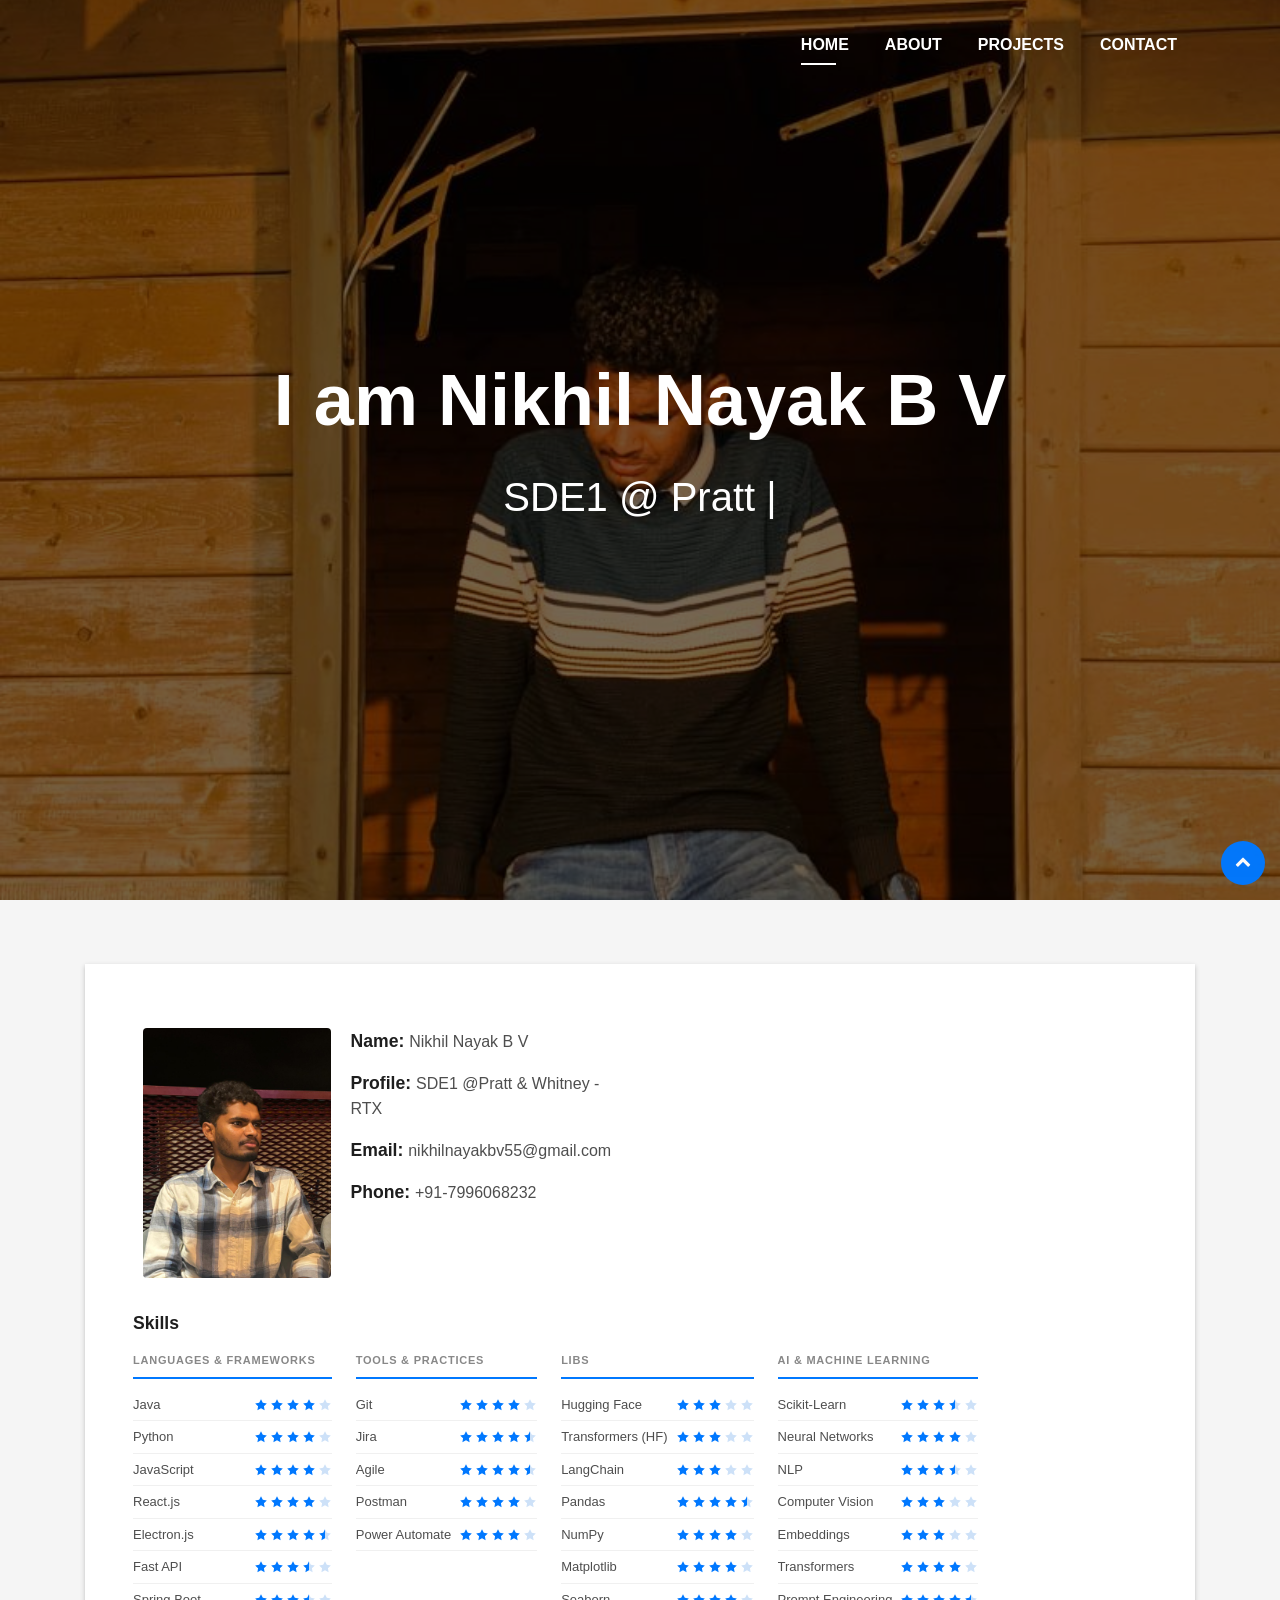
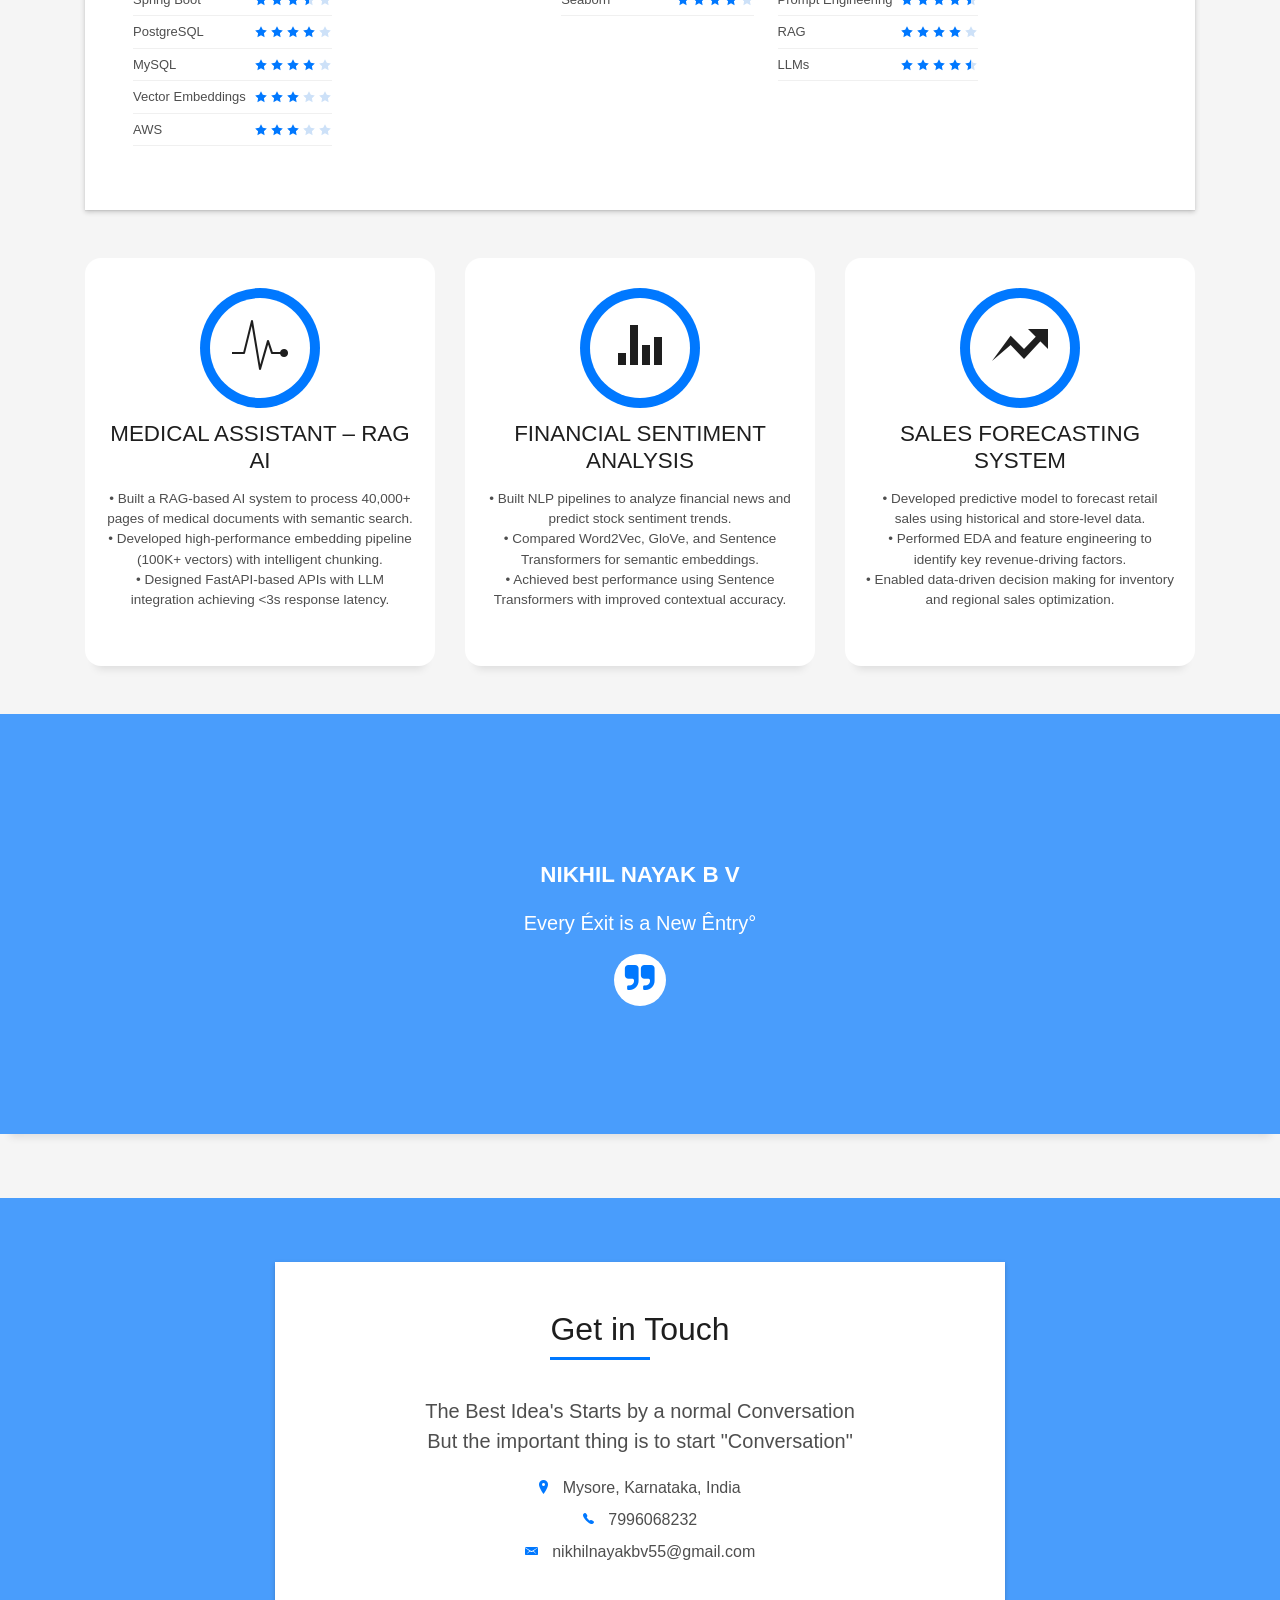
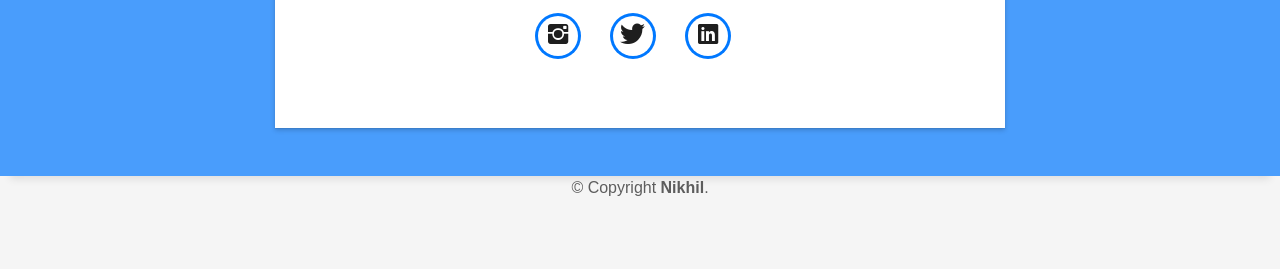
<file: index.html>
<!DOCTYPE html>
<html lang="en">
<head>
  <meta charset="utf-8">
  <title>NikhilSelfIntro</title>
  <meta content="width=device-width, initial-scale=1.0" name="viewport">
  <meta content="" name="keywords">
  <meta content="" name="description">

<link rel="icon" href="data:image/svg+xml,<svg xmlns='http://www.w3.org/2000/svg' viewBox='0 0 100 100'><rect width='100' height='100' fill='%230078ff'/><text x='50' y='65' font-size='60' text-anchor='middle' fill='white'>N</text></svg>">

  <!-- Bootstrap CSS File -->
  <link href="./static/lib/bootstrap/css/bootstrap.min.css" rel="stylesheet">

  <!-- Libraries CSS Files -->
  <link href="./static/lib/font-awesome/css/font-awesome.min.css" rel="stylesheet">
  <link href="./static/lib/animate/animate.min.css" rel="stylesheet">
  <link href="./static/lib/ionicons/css/ionicons.min.css" rel="stylesheet">
  <link href="./static/lib/owlcarousel/assets/owl.carousel.min.css" rel="stylesheet">
  <link href="./static/lib/lightbox/css/lightbox.min.css" rel="stylesheet">

  <!-- Main Stylesheet File -->
  <link href="./static/css/style.css" rel="stylesheet">

  <!-- =======================================================
    Theme Name: DevFolio
    Theme URL: https://bootstrapmade.com/devfolio-bootstrap-portfolio-html-template/
    Author: BootstrapMade.com
    License: https://bootstrapmade.com/license/
  ======================================================= -->
</head>

<body id="page-top">

  <!--/ Nav Star /-->
  <nav class="navbar navbar-b navbar-trans navbar-expand-md fixed-top" id="mainNav">
    <div class="container">
      <a class="navbar-brand js-scroll" href="#page-top"></a>
      <button class="navbar-toggler collapsed" type="button" data-toggle="collapse" data-target="#navbarDefault"
        aria-controls="navbarDefault" aria-expanded="false" aria-label="Toggle navigation">
        <span></span>
        <span></span>
        <span></span>
      </button>
      <div class="navbar-collapse collapse justify-content-end" id="navbarDefault">
        <ul class="navbar-nav">
          <li class="nav-item">
            <a class="nav-link js-scroll active" href="#home">Home</a>
          </li>
          <li class="nav-item">
            <a class="nav-link js-scroll" href="#about">About</a>
          </li>
          <li class="nav-item">
            <a class="nav-link js-scroll" href="#project">Projects</a>
          </li>

          <li class="nav-item">
            <a class="nav-link js-scroll" href="#contact">Contact</a>
          </li>
        </ul>
      </div>
    </div>
  </nav>
  <!--/ Nav End /-->

  <!--/ Intro Skew Star /-->
  <div id="home" class="intro route bg-image" style="background-image: url(./static/img/intro-bg.jpg)">
    <div class="overlay-itro"></div>
    <div class="intro-content display-table">
      <div class="table-cell">
        <div class="container">
          <!--<p class="display-6 color-d">Hello, world!</p>-->
          <h1 class="intro-title mb-4">I am Nikhil Nayak B V</h1>
          <p class="intro-subtitle"><span class="text-slider-items"> SDE1 @ Pratt and Whitney-RTX,Student @ University Of Texas,AI-Driven Full Stack Engineer,AI/ML Engineer,LLMs and RAG Specialist</span><strong class="text-slider"></strong></p>
          <!-- <p class="pt-3"><a class="btn btn-primary btn js-scroll px-4" href="#about" role="button">Learn More</a></p> -->
        </div>
      </div>
    </div>
  </div>


  <section id="about" class="about-mf sect-pt4 route">
    <div class="container">
      <div class="row">
        <div class="col-sm-12">
          <div class="box-shadow-full">
            <div class="row">
              <div class="col-md-6">
                <div class="row">
                  <div class="col-sm-6 col-md-5">
                    <div class="about-img">
                      <img src="./static/img/testimonial-2.jpg" class="img-fluid rounded b-shadow-a" alt="">
                    </div>
                  </div>
                  <div class="col-sm-6 col-md-7">
                    <div class="about-info">
                      <p><span class="title-s">Name: </span> <span>Nikhil Nayak B V</span></p>
                      <p><span class="title-s">Profile: </span> <span>SDE1 @Pratt & Whitney - RTX</span></p>
                      <p><span class="title-s">Email: </span> <span>nikhilnayakbv55@gmail.com</span></p>
                      <p><span class="title-s">Phone: </span> <span>+91-7996068232</span></p>
                    </div>
                  </div>
                </div>
                <div class="skill-mf">
  <p class="title-s">Skills</p>

  

  <!-- SVG Definitions for reusable star shapes -->
  <svg width="0" height="0" style="position:absolute">
    <defs>
      <linearGradient id="half-grad" x1="0%" y1="0%" x2="100%" y2="0%">
        <stop offset="50%" style="stop-color:#0078ff;stop-opacity:1" />
        <stop offset="50%" style="stop-color:#cde1f8;stop-opacity:1" />
      </linearGradient>
      <polygon id="star-shape" points="12,2 15.09,8.26 22,9.27 17,14.14 18.18,21.02 12,17.77 5.82,21.02 7,14.14 2,9.27 8.91,8.26" />
    </defs>
  </svg>

  <div class="skills-grid">

    <!-- Column 1: Languages & Frameworks -->
    <div class="skill-col">
      <div class="col-title">Languages &amp; Frameworks</div>

      <!-- Java 4 -->
      <div class="skill-row"><span class="skill-name">Java</span><div class="stars">
        <svg viewBox="0 0 24 24"><use href="#star-shape" fill="#0078ff"/></svg>
        <svg viewBox="0 0 24 24"><use href="#star-shape" fill="#0078ff"/></svg>
        <svg viewBox="0 0 24 24"><use href="#star-shape" fill="#0078ff"/></svg>
        <svg viewBox="0 0 24 24"><use href="#star-shape" fill="#0078ff"/></svg>
        <svg viewBox="0 0 24 24"><use href="#star-shape" fill="#cde1f8"/></svg>
      </div></div>

      <!-- Python 4 -->
      <div class="skill-row"><span class="skill-name">Python</span><div class="stars">
        <svg viewBox="0 0 24 24"><use href="#star-shape" fill="#0078ff"/></svg>
        <svg viewBox="0 0 24 24"><use href="#star-shape" fill="#0078ff"/></svg>
        <svg viewBox="0 0 24 24"><use href="#star-shape" fill="#0078ff"/></svg>
        <svg viewBox="0 0 24 24"><use href="#star-shape" fill="#0078ff"/></svg>
        <svg viewBox="0 0 24 24"><use href="#star-shape" fill="#cde1f8"/></svg>
      </div></div>

      <!-- JavaScript 4 -->
      <div class="skill-row"><span class="skill-name">JavaScript</span><div class="stars">
        <svg viewBox="0 0 24 24"><use href="#star-shape" fill="#0078ff"/></svg>
        <svg viewBox="0 0 24 24"><use href="#star-shape" fill="#0078ff"/></svg>
        <svg viewBox="0 0 24 24"><use href="#star-shape" fill="#0078ff"/></svg>
        <svg viewBox="0 0 24 24"><use href="#star-shape" fill="#0078ff"/></svg>
        <svg viewBox="0 0 24 24"><use href="#star-shape" fill="#cde1f8"/></svg>
      </div></div>

      <!-- React.js 4 -->
      <div class="skill-row"><span class="skill-name">React.js</span><div class="stars">
        <svg viewBox="0 0 24 24"><use href="#star-shape" fill="#0078ff"/></svg>
        <svg viewBox="0 0 24 24"><use href="#star-shape" fill="#0078ff"/></svg>
        <svg viewBox="0 0 24 24"><use href="#star-shape" fill="#0078ff"/></svg>
        <svg viewBox="0 0 24 24"><use href="#star-shape" fill="#0078ff"/></svg>
        <svg viewBox="0 0 24 24"><use href="#star-shape" fill="#cde1f8"/></svg>
      </div></div>

      <!-- Electron.js 4.5 -->
      <div class="skill-row"><span class="skill-name">Electron.js</span><div class="stars">
        <svg viewBox="0 0 24 24"><use href="#star-shape" fill="#0078ff"/></svg>
        <svg viewBox="0 0 24 24"><use href="#star-shape" fill="#0078ff"/></svg>
        <svg viewBox="0 0 24 24"><use href="#star-shape" fill="#0078ff"/></svg>
        <svg viewBox="0 0 24 24"><use href="#star-shape" fill="#0078ff"/></svg>
        <svg viewBox="0 0 24 24"><use href="#star-shape" fill="url(#half-grad)"/></svg>
      </div></div>

      <!-- Fast API 3.5 -->
      <div class="skill-row"><span class="skill-name">Fast API</span><div class="stars">
        <svg viewBox="0 0 24 24"><use href="#star-shape" fill="#0078ff"/></svg>
        <svg viewBox="0 0 24 24"><use href="#star-shape" fill="#0078ff"/></svg>
        <svg viewBox="0 0 24 24"><use href="#star-shape" fill="#0078ff"/></svg>
        <svg viewBox="0 0 24 24"><use href="#star-shape" fill="url(#half-grad)"/></svg>
        <svg viewBox="0 0 24 24"><use href="#star-shape" fill="#cde1f8"/></svg>
      </div></div>

      <!-- Spring Boot 3.5 -->
      <div class="skill-row"><span class="skill-name">Spring Boot</span><div class="stars">
        <svg viewBox="0 0 24 24"><use href="#star-shape" fill="#0078ff"/></svg>
        <svg viewBox="0 0 24 24"><use href="#star-shape" fill="#0078ff"/></svg>
        <svg viewBox="0 0 24 24"><use href="#star-shape" fill="#0078ff"/></svg>
        <svg viewBox="0 0 24 24"><use href="#star-shape" fill="url(#half-grad)"/></svg>
        <svg viewBox="0 0 24 24"><use href="#star-shape" fill="#cde1f8"/></svg>
      </div></div>

      <!-- PostgreSQL 4 -->
      <div class="skill-row"><span class="skill-name">PostgreSQL</span><div class="stars">
        <svg viewBox="0 0 24 24"><use href="#star-shape" fill="#0078ff"/></svg>
        <svg viewBox="0 0 24 24"><use href="#star-shape" fill="#0078ff"/></svg>
        <svg viewBox="0 0 24 24"><use href="#star-shape" fill="#0078ff"/></svg>
        <svg viewBox="0 0 24 24"><use href="#star-shape" fill="#0078ff"/></svg>
        <svg viewBox="0 0 24 24"><use href="#star-shape" fill="#cde1f8"/></svg>
      </div></div>

      <!-- MySQL 4 -->
      <div class="skill-row"><span class="skill-name">MySQL</span><div class="stars">
        <svg viewBox="0 0 24 24"><use href="#star-shape" fill="#0078ff"/></svg>
        <svg viewBox="0 0 24 24"><use href="#star-shape" fill="#0078ff"/></svg>
        <svg viewBox="0 0 24 24"><use href="#star-shape" fill="#0078ff"/></svg>
        <svg viewBox="0 0 24 24"><use href="#star-shape" fill="#0078ff"/></svg>
        <svg viewBox="0 0 24 24"><use href="#star-shape" fill="#cde1f8"/></svg>
      </div></div>

      <!-- Vector Embeddings 3 -->
      <div class="skill-row"><span class="skill-name">Vector Embeddings</span><div class="stars">
        <svg viewBox="0 0 24 24"><use href="#star-shape" fill="#0078ff"/></svg>
        <svg viewBox="0 0 24 24"><use href="#star-shape" fill="#0078ff"/></svg>
        <svg viewBox="0 0 24 24"><use href="#star-shape" fill="#0078ff"/></svg>
        <svg viewBox="0 0 24 24"><use href="#star-shape" fill="#cde1f8"/></svg>
        <svg viewBox="0 0 24 24"><use href="#star-shape" fill="#cde1f8"/></svg>
      </div></div>

      <!-- AWS 3 -->
      <div class="skill-row"><span class="skill-name">AWS</span><div class="stars">
        <svg viewBox="0 0 24 24"><use href="#star-shape" fill="#0078ff"/></svg>
        <svg viewBox="0 0 24 24"><use href="#star-shape" fill="#0078ff"/></svg>
        <svg viewBox="0 0 24 24"><use href="#star-shape" fill="#0078ff"/></svg>
        <svg viewBox="0 0 24 24"><use href="#star-shape" fill="#cde1f8"/></svg>
        <svg viewBox="0 0 24 24"><use href="#star-shape" fill="#cde1f8"/></svg>
      </div></div>
    </div>

    <!-- Column 2: Tools & Practices -->
    <div class="skill-col">
      <div class="col-title">Tools &amp; Practices</div>

      <!-- Git 4 -->
      <div class="skill-row"><span class="skill-name">Git</span><div class="stars">
        <svg viewBox="0 0 24 24"><use href="#star-shape" fill="#0078ff"/></svg>
        <svg viewBox="0 0 24 24"><use href="#star-shape" fill="#0078ff"/></svg>
        <svg viewBox="0 0 24 24"><use href="#star-shape" fill="#0078ff"/></svg>
        <svg viewBox="0 0 24 24"><use href="#star-shape" fill="#0078ff"/></svg>
        <svg viewBox="0 0 24 24"><use href="#star-shape" fill="#cde1f8"/></svg>
      </div></div>

      <!-- Jira 4.5 -->
      <div class="skill-row"><span class="skill-name">Jira</span><div class="stars">
        <svg viewBox="0 0 24 24"><use href="#star-shape" fill="#0078ff"/></svg>
        <svg viewBox="0 0 24 24"><use href="#star-shape" fill="#0078ff"/></svg>
        <svg viewBox="0 0 24 24"><use href="#star-shape" fill="#0078ff"/></svg>
        <svg viewBox="0 0 24 24"><use href="#star-shape" fill="#0078ff"/></svg>
        <svg viewBox="0 0 24 24"><use href="#star-shape" fill="url(#half-grad)"/></svg>
      </div></div>

      <!-- Agile 4.5 -->
      <div class="skill-row"><span class="skill-name">Agile</span><div class="stars">
        <svg viewBox="0 0 24 24"><use href="#star-shape" fill="#0078ff"/></svg>
        <svg viewBox="0 0 24 24"><use href="#star-shape" fill="#0078ff"/></svg>
        <svg viewBox="0 0 24 24"><use href="#star-shape" fill="#0078ff"/></svg>
        <svg viewBox="0 0 24 24"><use href="#star-shape" fill="#0078ff"/></svg>
        <svg viewBox="0 0 24 24"><use href="#star-shape" fill="url(#half-grad)"/></svg>
      </div></div>

      <!-- Postman 4 -->
      <div class="skill-row"><span class="skill-name">Postman</span><div class="stars">
        <svg viewBox="0 0 24 24"><use href="#star-shape" fill="#0078ff"/></svg>
        <svg viewBox="0 0 24 24"><use href="#star-shape" fill="#0078ff"/></svg>
        <svg viewBox="0 0 24 24"><use href="#star-shape" fill="#0078ff"/></svg>
        <svg viewBox="0 0 24 24"><use href="#star-shape" fill="#0078ff"/></svg>
        <svg viewBox="0 0 24 24"><use href="#star-shape" fill="#cde1f8"/></svg>
      </div></div>

      <!-- Power Automate 4 -->
      <div class="skill-row"><span class="skill-name">Power Automate</span><div class="stars">
        <svg viewBox="0 0 24 24"><use href="#star-shape" fill="#0078ff"/></svg>
        <svg viewBox="0 0 24 24"><use href="#star-shape" fill="#0078ff"/></svg>
        <svg viewBox="0 0 24 24"><use href="#star-shape" fill="#0078ff"/></svg>
        <svg viewBox="0 0 24 24"><use href="#star-shape" fill="#0078ff"/></svg>
        <svg viewBox="0 0 24 24"><use href="#star-shape" fill="#cde1f8"/></svg>
      </div></div>
    </div>

    <div class="skill-col">
      <div class="col-title">Libs</div>

      <!-- Hugging Face 3 -->
      <div class="skill-row"><span class="skill-name">Hugging Face</span><div class="stars">
        <svg viewBox="0 0 24 24"><use href="#star-shape" fill="#0078ff"/></svg>
        <svg viewBox="0 0 24 24"><use href="#star-shape" fill="#0078ff"/></svg>
        <svg viewBox="0 0 24 24"><use href="#star-shape" fill="#0078ff"/></svg>
        <svg viewBox="0 0 24 24"><use href="#star-shape" fill="#cde1f8"/></svg>
        <svg viewBox="0 0 24 24"><use href="#star-shape" fill="#cde1f8"/></svg>
      </div></div>

      <!-- Transformers HF 3 -->
      <div class="skill-row"><span class="skill-name">Transformers (HF)</span><div class="stars">
        <svg viewBox="0 0 24 24"><use href="#star-shape" fill="#0078ff"/></svg>
        <svg viewBox="0 0 24 24"><use href="#star-shape" fill="#0078ff"/></svg>
        <svg viewBox="0 0 24 24"><use href="#star-shape" fill="#0078ff"/></svg>
        <svg viewBox="0 0 24 24"><use href="#star-shape" fill="#cde1f8"/></svg>
        <svg viewBox="0 0 24 24"><use href="#star-shape" fill="#cde1f8"/></svg>
      </div></div>

      <!-- LangChain 3 -->
      <div class="skill-row"><span class="skill-name">LangChain</span><div class="stars">
        <svg viewBox="0 0 24 24"><use href="#star-shape" fill="#0078ff"/></svg>
        <svg viewBox="0 0 24 24"><use href="#star-shape" fill="#0078ff"/></svg>
        <svg viewBox="0 0 24 24"><use href="#star-shape" fill="#0078ff"/></svg>
        <svg viewBox="0 0 24 24"><use href="#star-shape" fill="#cde1f8"/></svg>
        <svg viewBox="0 0 24 24"><use href="#star-shape" fill="#cde1f8"/></svg>
      </div></div>

      <!-- Pandas 4.5 -->
      <div class="skill-row"><span class="skill-name">Pandas</span><div class="stars">
        <svg viewBox="0 0 24 24"><use href="#star-shape" fill="#0078ff"/></svg>
        <svg viewBox="0 0 24 24"><use href="#star-shape" fill="#0078ff"/></svg>
        <svg viewBox="0 0 24 24"><use href="#star-shape" fill="#0078ff"/></svg>
        <svg viewBox="0 0 24 24"><use href="#star-shape" fill="#0078ff"/></svg>
        <svg viewBox="0 0 24 24"><use href="#star-shape" fill="url(#half-grad)"/></svg>
      </div></div>

      <!-- NumPy 4 -->
      <div class="skill-row"><span class="skill-name">NumPy</span><div class="stars">
        <svg viewBox="0 0 24 24"><use href="#star-shape" fill="#0078ff"/></svg>
        <svg viewBox="0 0 24 24"><use href="#star-shape" fill="#0078ff"/></svg>
        <svg viewBox="0 0 24 24"><use href="#star-shape" fill="#0078ff"/></svg>
        <svg viewBox="0 0 24 24"><use href="#star-shape" fill="#0078ff"/></svg>
        <svg viewBox="0 0 24 24"><use href="#star-shape" fill="#cde1f8"/></svg>
      </div></div>

      <!-- Matplotlib 4 -->
      <div class="skill-row"><span class="skill-name">Matplotlib</span><div class="stars">
        <svg viewBox="0 0 24 24"><use href="#star-shape" fill="#0078ff"/></svg>
        <svg viewBox="0 0 24 24"><use href="#star-shape" fill="#0078ff"/></svg>
        <svg viewBox="0 0 24 24"><use href="#star-shape" fill="#0078ff"/></svg>
        <svg viewBox="0 0 24 24"><use href="#star-shape" fill="#0078ff"/></svg>
        <svg viewBox="0 0 24 24"><use href="#star-shape" fill="#cde1f8"/></svg>
      </div></div>

      <!-- Seaborn 4 -->
      <div class="skill-row"><span class="skill-name">Seaborn</span><div class="stars">
        <svg viewBox="0 0 24 24"><use href="#star-shape" fill="#0078ff"/></svg>
        <svg viewBox="0 0 24 24"><use href="#star-shape" fill="#0078ff"/></svg>
        <svg viewBox="0 0 24 24"><use href="#star-shape" fill="#0078ff"/></svg>
        <svg viewBox="0 0 24 24"><use href="#star-shape" fill="#0078ff"/></svg>
        <svg viewBox="0 0 24 24"><use href="#star-shape" fill="#cde1f8"/></svg>
      </div></div>
    </div>

    <!-- Column 3: AI & Machine Learning -->
    <div class="skill-col">
      <div class="col-title">AI &amp; Machine Learning</div>

      <!-- Scikit-Learn 3.5 -->
      <div class="skill-row"><span class="skill-name">Scikit-Learn</span><div class="stars">
        <svg viewBox="0 0 24 24"><use href="#star-shape" fill="#0078ff"/></svg>
        <svg viewBox="0 0 24 24"><use href="#star-shape" fill="#0078ff"/></svg>
        <svg viewBox="0 0 24 24"><use href="#star-shape" fill="#0078ff"/></svg>
        <svg viewBox="0 0 24 24"><use href="#star-shape" fill="url(#half-grad)"/></svg>
        <svg viewBox="0 0 24 24"><use href="#star-shape" fill="#cde1f8"/></svg>
      </div></div>

      <!-- Neural Networks 4 -->
      <div class="skill-row"><span class="skill-name">Neural Networks</span><div class="stars">
        <svg viewBox="0 0 24 24"><use href="#star-shape" fill="#0078ff"/></svg>
        <svg viewBox="0 0 24 24"><use href="#star-shape" fill="#0078ff"/></svg>
        <svg viewBox="0 0 24 24"><use href="#star-shape" fill="#0078ff"/></svg>
        <svg viewBox="0 0 24 24"><use href="#star-shape" fill="#0078ff"/></svg>
        <svg viewBox="0 0 24 24"><use href="#star-shape" fill="#cde1f8"/></svg>
      </div></div>

      <!-- NLP 3.5 -->
      <div class="skill-row"><span class="skill-name">NLP</span><div class="stars">
        <svg viewBox="0 0 24 24"><use href="#star-shape" fill="#0078ff"/></svg>
        <svg viewBox="0 0 24 24"><use href="#star-shape" fill="#0078ff"/></svg>
        <svg viewBox="0 0 24 24"><use href="#star-shape" fill="#0078ff"/></svg>
        <svg viewBox="0 0 24 24"><use href="#star-shape" fill="url(#half-grad)"/></svg>
        <svg viewBox="0 0 24 24"><use href="#star-shape" fill="#cde1f8"/></svg>
      </div></div>

      <!-- Computer Vision 3 -->
      <div class="skill-row"><span class="skill-name">Computer Vision</span><div class="stars">
        <svg viewBox="0 0 24 24"><use href="#star-shape" fill="#0078ff"/></svg>
        <svg viewBox="0 0 24 24"><use href="#star-shape" fill="#0078ff"/></svg>
        <svg viewBox="0 0 24 24"><use href="#star-shape" fill="#0078ff"/></svg>
        <svg viewBox="0 0 24 24"><use href="#star-shape" fill="#cde1f8"/></svg>
        <svg viewBox="0 0 24 24"><use href="#star-shape" fill="#cde1f8"/></svg>
      </div></div>

      <!-- Embeddings 3 -->
      <div class="skill-row"><span class="skill-name">Embeddings</span><div class="stars">
        <svg viewBox="0 0 24 24"><use href="#star-shape" fill="#0078ff"/></svg>
        <svg viewBox="0 0 24 24"><use href="#star-shape" fill="#0078ff"/></svg>
        <svg viewBox="0 0 24 24"><use href="#star-shape" fill="#0078ff"/></svg>
        <svg viewBox="0 0 24 24"><use href="#star-shape" fill="#cde1f8"/></svg>
        <svg viewBox="0 0 24 24"><use href="#star-shape" fill="#cde1f8"/></svg>
      </div></div>

      <!-- Transformers 4 -->
      <div class="skill-row"><span class="skill-name">Transformers</span><div class="stars">
        <svg viewBox="0 0 24 24"><use href="#star-shape" fill="#0078ff"/></svg>
        <svg viewBox="0 0 24 24"><use href="#star-shape" fill="#0078ff"/></svg>
        <svg viewBox="0 0 24 24"><use href="#star-shape" fill="#0078ff"/></svg>
        <svg viewBox="0 0 24 24"><use href="#star-shape" fill="#0078ff"/></svg>
        <svg viewBox="0 0 24 24"><use href="#star-shape" fill="#cde1f8"/></svg>
      </div></div>

      <!-- Prompt Engineering 4.5 -->
      <div class="skill-row"><span class="skill-name">Prompt Engineering</span><div class="stars">
        <svg viewBox="0 0 24 24"><use href="#star-shape" fill="#0078ff"/></svg>
        <svg viewBox="0 0 24 24"><use href="#star-shape" fill="#0078ff"/></svg>
        <svg viewBox="0 0 24 24"><use href="#star-shape" fill="#0078ff"/></svg>
        <svg viewBox="0 0 24 24"><use href="#star-shape" fill="#0078ff"/></svg>
        <svg viewBox="0 0 24 24"><use href="#star-shape" fill="url(#half-grad)"/></svg>
      </div></div>

      <!-- RAG 4 -->
      <div class="skill-row"><span class="skill-name">RAG</span><div class="stars">
        <svg viewBox="0 0 24 24"><use href="#star-shape" fill="#0078ff"/></svg>
        <svg viewBox="0 0 24 24"><use href="#star-shape" fill="#0078ff"/></svg>
        <svg viewBox="0 0 24 24"><use href="#star-shape" fill="#0078ff"/></svg>
        <svg viewBox="0 0 24 24"><use href="#star-shape" fill="#0078ff"/></svg>
        <svg viewBox="0 0 24 24"><use href="#star-shape" fill="#cde1f8"/></svg>
      </div></div>

      <!-- LLMs 4.3 -->
      <div class="skill-row"><span class="skill-name">LLMs</span><div class="stars">
        <svg viewBox="0 0 24 24"><use href="#star-shape" fill="#0078ff"/></svg>
        <svg viewBox="0 0 24 24"><use href="#star-shape" fill="#0078ff"/></svg>
        <svg viewBox="0 0 24 24"><use href="#star-shape" fill="#0078ff"/></svg>
        <svg viewBox="0 0 24 24"><use href="#star-shape" fill="#0078ff"/></svg>
        <svg viewBox="0 0 24 24"><use href="#star-shape" fill="url(#half-grad)"/></svg>
      </div></div>
    </div>

  </div>
</div>
              </div>

            </div>
          </div>
        </div>
      </div>
    </div>
  </section>

  <!--/ Section Services Star /-->
  <section id="project" class="services-mf route">
    <div class="container">

      <div class="row">
        <div class="col-md-4">
  <div class="service-box">
    <div class="service-ico">
      <span class="ico-circle"><i class="ion-ios-pulse"></i></span>
    </div>
    <div class="service-content">
      <h2 class="s-title">Medical Assistant – RAG AI</h2>
      <p class="s-description text-center">
        • Built a RAG-based AI system to process 40,000+ pages of medical documents with semantic search.<br>
        • Developed high-performance embedding pipeline (100K+ vectors) with intelligent chunking.<br>
        • Designed FastAPI-based APIs with LLM integration achieving &lt;3s response latency.
      </p>
    </div>
  </div>
</div>
        <div class="col-md-4">
  <div class="service-box">
    <div class="service-ico">
      <span class="ico-circle"><i class="ion-stats-bars"></i></span>
    </div>
    <div class="service-content">
      <h2 class="s-title">Financial Sentiment Analysis</h2>
      <p class="s-description text-center">
        • Built NLP pipelines to analyze financial news and predict stock sentiment trends.<br>
        • Compared Word2Vec, GloVe, and Sentence Transformers for semantic embeddings.<br>
        • Achieved best performance using Sentence Transformers with improved contextual accuracy.
      </p>
    </div>
  </div>
</div>
        <div class="col-md-4">
  <div class="service-box">
    <div class="service-ico">
      <span class="ico-circle"><i class="ion-arrow-graph-up-right"></i></span>
    </div>
    <div class="service-content">
      <h2 class="s-title">Sales Forecasting System</h2>
      <p class="s-description text-center">
        • Developed predictive model to forecast retail sales using historical and store-level data.<br>
        • Performed EDA and feature engineering to identify key revenue-driving factors.<br>
        • Enabled data-driven decision making for inventory and regional sales optimization.
      </p>
    </div>
  </div>
</div>

      </div>
    </div>
  </section>
  <!--/ Section Services End /-->


  <!--/ Section Testimonials Star /-->
  <div class="testimonials paralax-mf bg-image" style="background-image: url(./static/img/post-3.jpg)">
    <div class="overlay-mf"></div>
    <div class="container">
      <div class="row">
        <div class="col-md-12">
          <div id="testimonial-mf" class="owl-carousel owl-theme">
            <div class="testimonial-box">
              <div class="author-test">
                <span class="author">Nikhil Nayak B V</span>
              </div>
              <div class="content-test">
                <p class="description lead">
                  Every Éxit is a New Êntry°
                </p>
                <span class="comit"><i class="fa fa-quote-right"></i></span>
              </div>
            </div>

          </div>
        </div>
      </div>
    </div>
  </div>



  <!--/ Section Contact-Footer Star /-->
  <section class="paralax-mf footer-paralax bg-image sect-mt4 route" style="background-image: url(./static/img/overlay-bg.jpg)">
  <div class="overlay-mf"></div>
  <div class="container">
    <div class="row justify-content-center">
      <div class="col-md-8">
        <div id="contact" class="box-shadow-full text-center">

          <div class="title-box-2">
            <h5 class="title-left text-center">
              Get in Touch
            </h5>
          </div>

          <div class="more-info">
            <p class="lead">
               The Best Idea's Starts by a normal Conversation<br>
                But the important thing is to start "Conversation"
            </p>

            <ul class="list-ico" style="list-style: none; padding-left: 0;">
              <li><span class="ion-ios-location"></span> Mysore, Karnataka, India</li>
              <li><span class="ion-ios-telephone"></span> 7996068232</li>
              <li><span class="ion-email"></span> nikhilnayakbv55@gmail.com</li>
            </ul>
          </div>

          <!-- Social Links -->
          <div class="socials mt-4">
  <ul style="display: flex; justify-content: center; gap: 20px; padding-left: 0; list-style: none;">
    
    <!-- Instagram -->
    <li>
      <a href="https://www.instagram.com/nikhilnayak_249/" target="_blank">
        <span class="ico-circle">
          <i class="ion-social-instagram"></i>
        </span>
      </a>
    </li>

    <!-- Twitter (X) -->
    <li>
      <a href="https://x.com/Nikhil_nayak_bv" target="_blank">
        <span class="ico-circle">
          <i class="ion-social-twitter"></i>
        </span>
      </a>
    </li>

    <!-- LinkedIn -->
    <li>
      <a href="https://www.linkedin.com/in/nikhil-nayak-b-v-10b690202/" target="_blank">
        <span class="ico-circle">
          <i class="ion-social-linkedin"></i>
        </span>
      </a>
    </li>

  </ul>
</div>

        </div>
      </div>
    </div>
  </div>
</section>
    <footer>
      <div class="container">
        <div class="row">
          <div class="col-sm-12">
            <div class="copyright-box">
              <p class="copyright" style="color: rgb(93, 93, 93);">&copy; Copyright <strong>Nikhil</strong>.</p>
              
            </div>
          </div>
        </div>
      </div>
    </footer>
  </section>
  <!--/ Section Contact-footer End /-->

  <a href="#" class="back-to-top"><i class="fa fa-chevron-up"></i></a>
  <div id="preloader"></div>

  <!-- JavaScript Libraries -->
  <script src="./static/lib/jquery/jquery.min.js"></script>
  <script src="./static/lib/jquery/jquery-migrate.min.js"></script>
  <script src="./static/lib/popper/popper.min.js"></script>
  <script src="./static/lib/bootstrap/js/bootstrap.min.js"></script>
  <script src="./static/lib/easing/easing.min.js"></script>
  <script src="./static/lib/counterup/jquery.waypoints.min.js"></script>
  <script src="./static/lib/counterup/jquery.counterup.js"></script>
  <script src="./static/lib/owlcarousel/owl.carousel.min.js"></script>
  <script src="./static/lib/lightbox/js/lightbox.min.js"></script>
  <script src="./static/lib/typed/typed.min.js"></script>
  <!-- Contact Form JavaScript File -->
  <script src="./static/contactform/contactform.js"></script>

  <!-- Template Main Javascript File -->
  <script src="./static/js/main.js"></script>

</body>
</html>
</file>
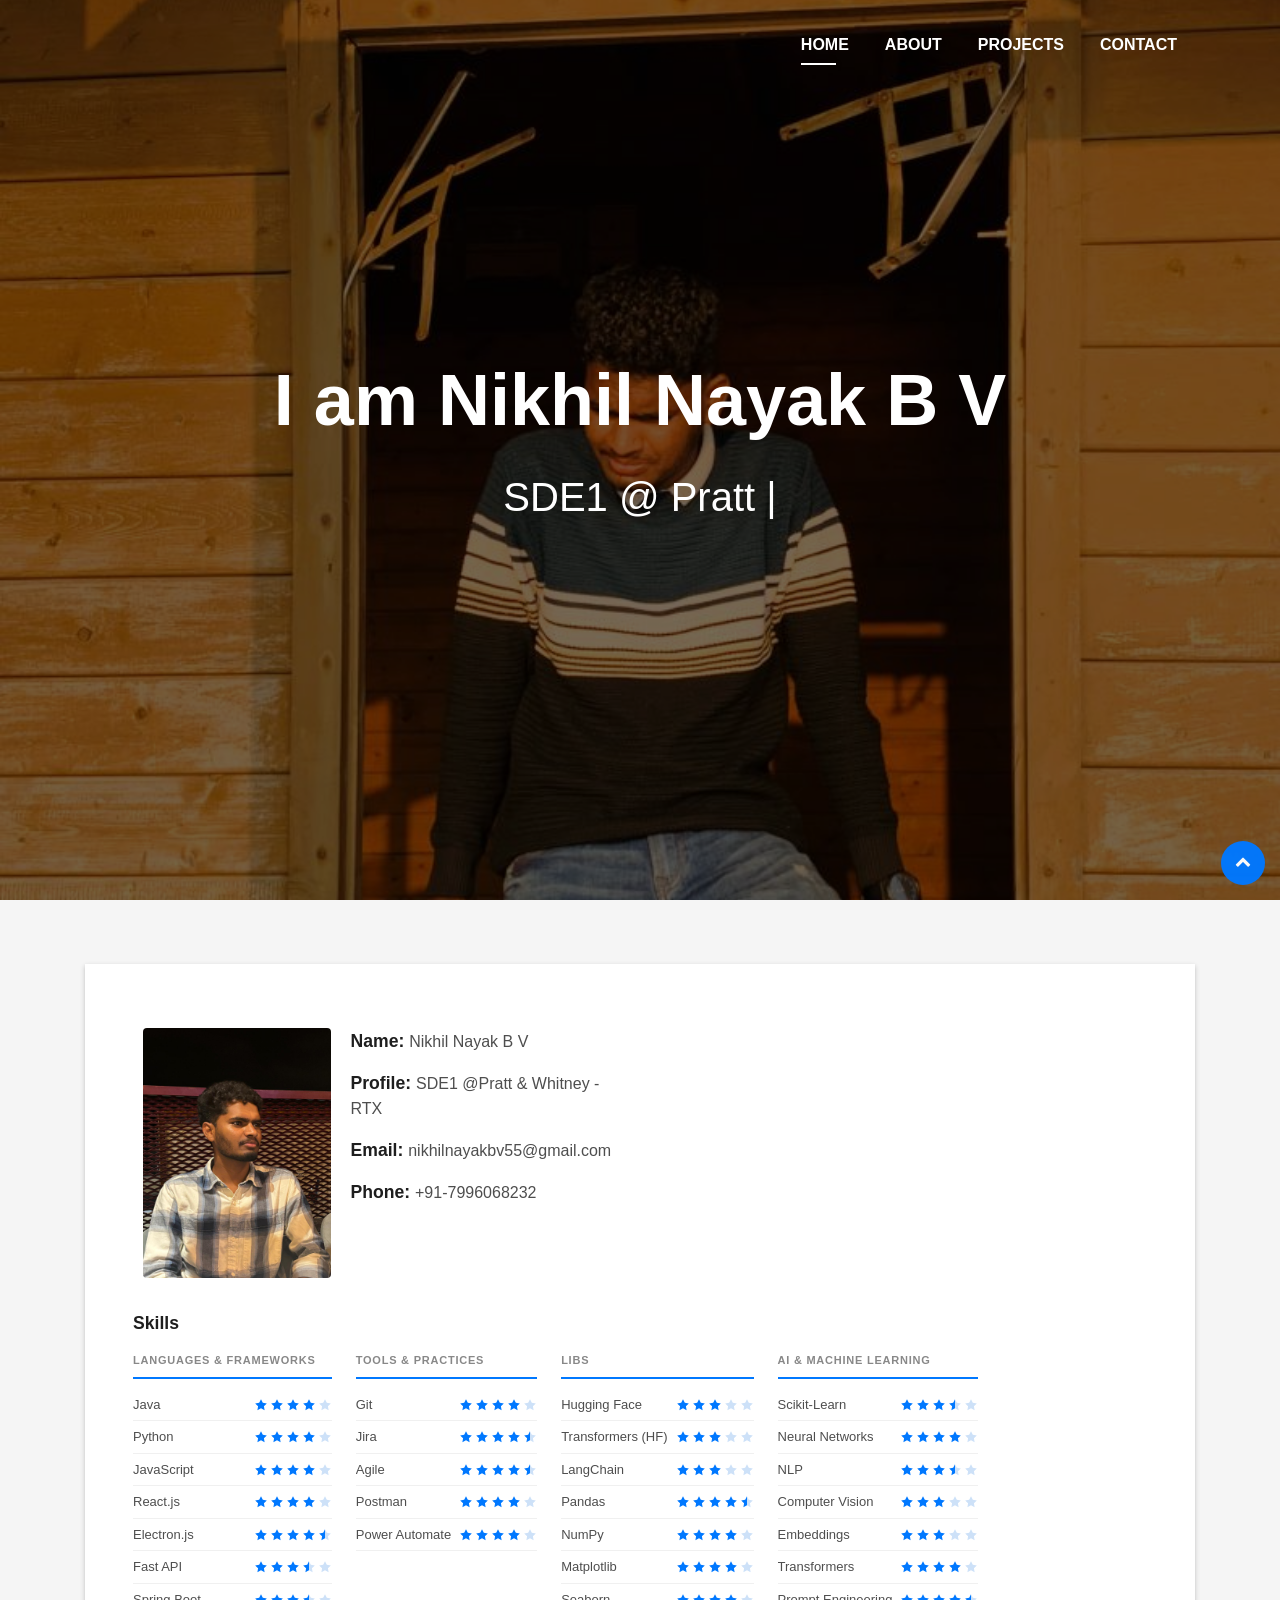
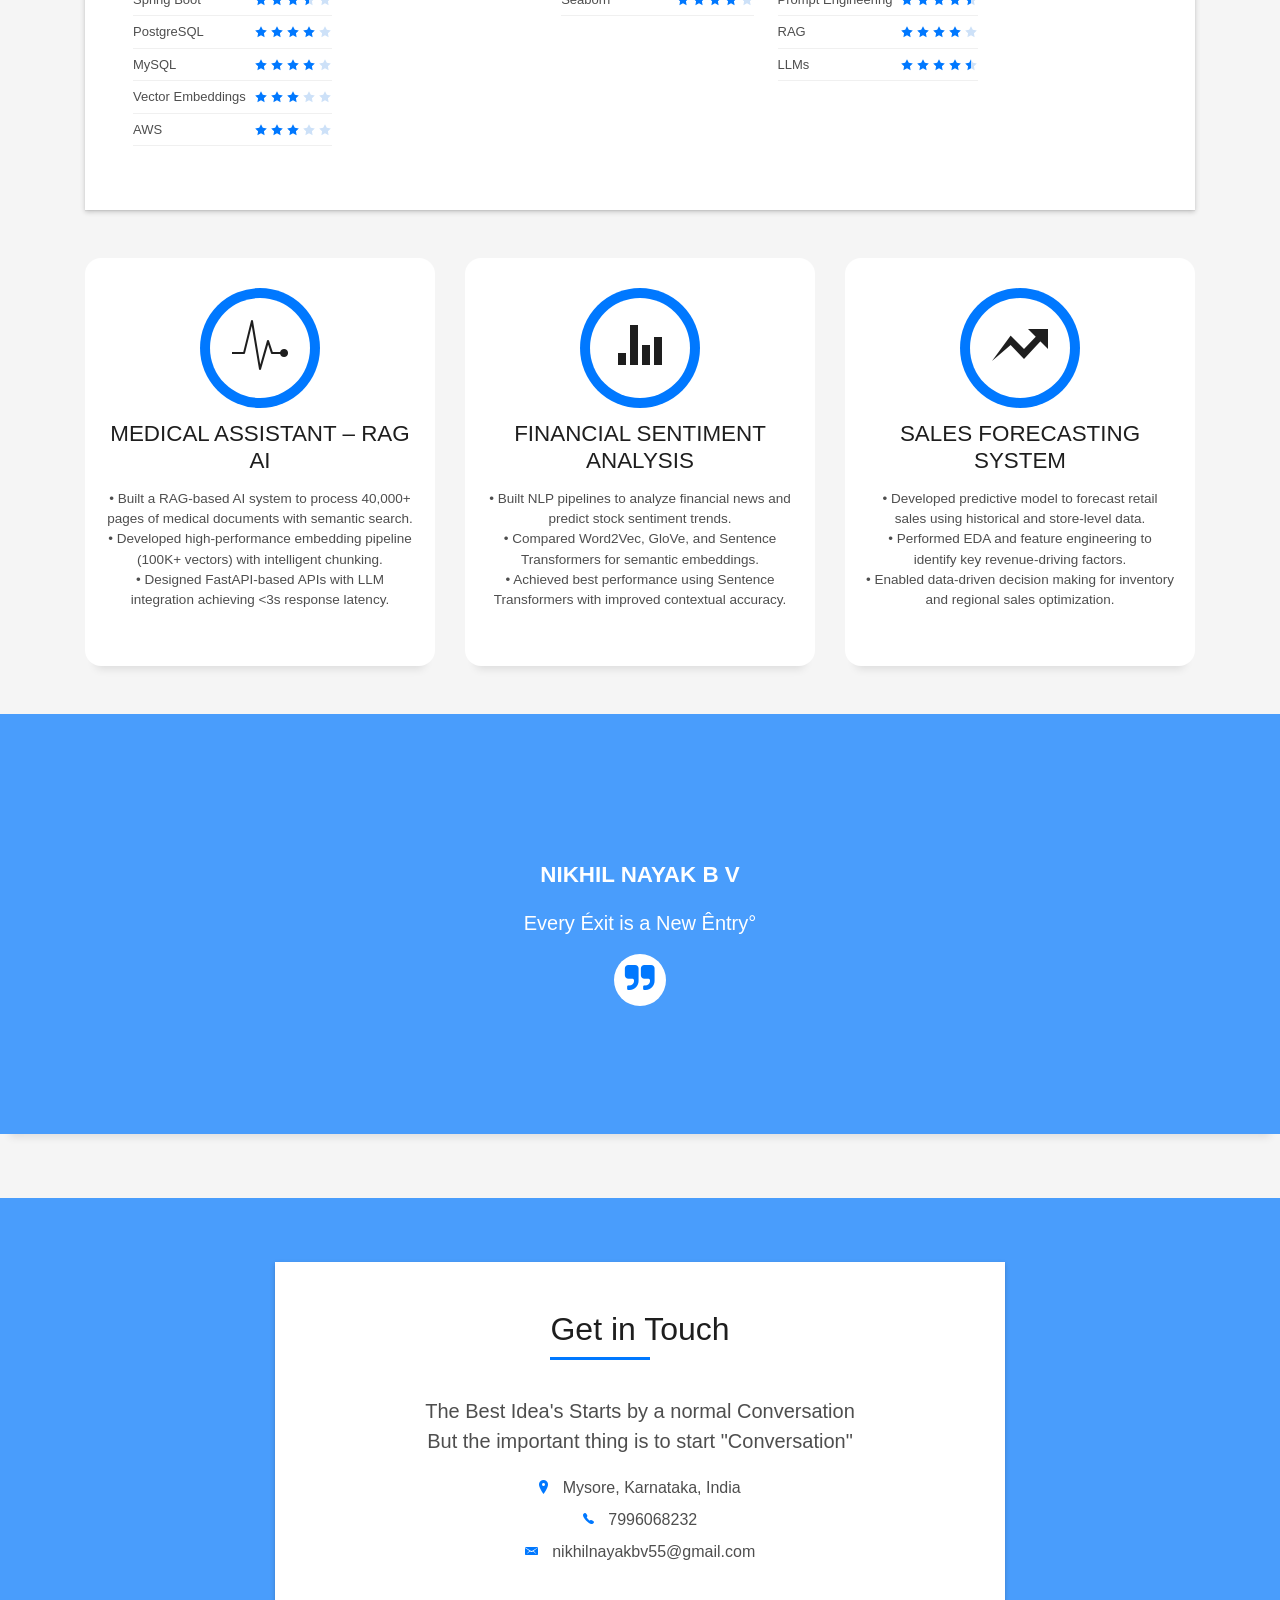
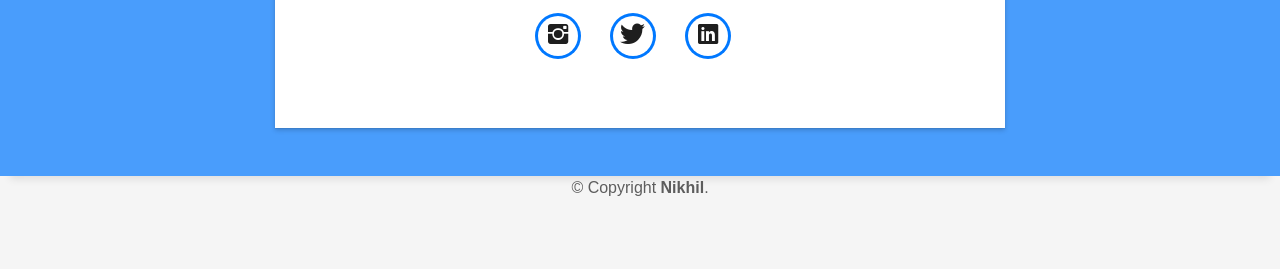
<file: templates/index.html>
<!DOCTYPE html>
<html lang="en">
<head>
  <meta charset="utf-8">
  <title>NikhilSelfIntro</title>
  <meta content="width=device-width, initial-scale=1.0" name="viewport">
  <meta content="" name="keywords">
  <meta content="" name="description">

<link rel="icon" href="data:image/svg+xml,<svg xmlns='http://www.w3.org/2000/svg' viewBox='0 0 100 100'><rect width='100' height='100' fill='%230078ff'/><text x='50' y='65' font-size='60' text-anchor='middle' fill='white'>N</text></svg>">

  <!-- Bootstrap CSS File -->
  <link href="../static/lib/bootstrap/css/bootstrap.min.css" rel="stylesheet">

  <!-- Libraries CSS Files -->
  <link href="../static/lib/font-awesome/css/font-awesome.min.css" rel="stylesheet">
  <link href="../static/lib/animate/animate.min.css" rel="stylesheet">
  <link href="../static/lib/ionicons/css/ionicons.min.css" rel="stylesheet">
  <link href="../static/lib/owlcarousel/assets/owl.carousel.min.css" rel="stylesheet">
  <link href="../static/lib/lightbox/css/lightbox.min.css" rel="stylesheet">

  <!-- Main Stylesheet File -->
  <link href="../static/css/style.css" rel="stylesheet">

  <!-- =======================================================
    Theme Name: DevFolio
    Theme URL: https://bootstrapmade.com/devfolio-bootstrap-portfolio-html-template/
    Author: BootstrapMade.com
    License: https://bootstrapmade.com/license/
  ======================================================= -->
</head>

<body id="page-top">

  <!--/ Nav Star /-->
  <nav class="navbar navbar-b navbar-trans navbar-expand-md fixed-top" id="mainNav">
    <div class="container">
      <a class="navbar-brand js-scroll" href="#page-top"></a>
      <button class="navbar-toggler collapsed" type="button" data-toggle="collapse" data-target="#navbarDefault"
        aria-controls="navbarDefault" aria-expanded="false" aria-label="Toggle navigation">
        <span></span>
        <span></span>
        <span></span>
      </button>
      <div class="navbar-collapse collapse justify-content-end" id="navbarDefault">
        <ul class="navbar-nav">
          <li class="nav-item">
            <a class="nav-link js-scroll active" href="#home">Home</a>
          </li>
          <li class="nav-item">
            <a class="nav-link js-scroll" href="#about">About</a>
          </li>
          <li class="nav-item">
            <a class="nav-link js-scroll" href="#project">Projects</a>
          </li>

          <li class="nav-item">
            <a class="nav-link js-scroll" href="#contact">Contact</a>
          </li>
        </ul>
      </div>
    </div>
  </nav>
  <!--/ Nav End /-->

  <!--/ Intro Skew Star /-->
  <div id="home" class="intro route bg-image" style="background-image: url(../static/img/intro-bg.jpg)">
    <div class="overlay-itro"></div>
    <div class="intro-content display-table">
      <div class="table-cell">
        <div class="container">
          <!--<p class="display-6 color-d">Hello, world!</p>-->
          <h1 class="intro-title mb-4">I am Nikhil Nayak B V</h1>
          <p class="intro-subtitle"><span class="text-slider-items"> SDE1 @ Pratt and Whitney-RTX,Student @ University Of Texas,AI-Driven Full Stack Engineer,AI/ML Engineer,LLMs and RAG Specialist</span><strong class="text-slider"></strong></p>
          <!-- <p class="pt-3"><a class="btn btn-primary btn js-scroll px-4" href="#about" role="button">Learn More</a></p> -->
        </div>
      </div>
    </div>
  </div>


  <section id="about" class="about-mf sect-pt4 route">
    <div class="container">
      <div class="row">
        <div class="col-sm-12">
          <div class="box-shadow-full">
            <div class="row">
              <div class="col-md-6">
                <div class="row">
                  <div class="col-sm-6 col-md-5">
                    <div class="about-img">
                      <img src="../static/img/testimonial-2.jpg" class="img-fluid rounded b-shadow-a" alt="">
                    </div>
                  </div>
                  <div class="col-sm-6 col-md-7">
                    <div class="about-info">
                      <p><span class="title-s">Name: </span> <span>Nikhil Nayak B V</span></p>
                      <p><span class="title-s">Profile: </span> <span>SDE1 @Pratt & Whitney - RTX</span></p>
                      <p><span class="title-s">Email: </span> <span>nikhilnayakbv55@gmail.com</span></p>
                      <p><span class="title-s">Phone: </span> <span>+91-7996068232</span></p>
                    </div>
                  </div>
                </div>
                <div class="skill-mf">
  <p class="title-s">Skills</p>

  

  <!-- SVG Definitions for reusable star shapes -->
  <svg width="0" height="0" style="position:absolute">
    <defs>
      <linearGradient id="half-grad" x1="0%" y1="0%" x2="100%" y2="0%">
        <stop offset="50%" style="stop-color:#0078ff;stop-opacity:1" />
        <stop offset="50%" style="stop-color:#cde1f8;stop-opacity:1" />
      </linearGradient>
      <polygon id="star-shape" points="12,2 15.09,8.26 22,9.27 17,14.14 18.18,21.02 12,17.77 5.82,21.02 7,14.14 2,9.27 8.91,8.26" />
    </defs>
  </svg>

  <div class="skills-grid">

    <!-- Column 1: Languages & Frameworks -->
    <div class="skill-col">
      <div class="col-title">Languages &amp; Frameworks</div>

      <!-- Java 4 -->
      <div class="skill-row"><span class="skill-name">Java</span><div class="stars">
        <svg viewBox="0 0 24 24"><use href="#star-shape" fill="#0078ff"/></svg>
        <svg viewBox="0 0 24 24"><use href="#star-shape" fill="#0078ff"/></svg>
        <svg viewBox="0 0 24 24"><use href="#star-shape" fill="#0078ff"/></svg>
        <svg viewBox="0 0 24 24"><use href="#star-shape" fill="#0078ff"/></svg>
        <svg viewBox="0 0 24 24"><use href="#star-shape" fill="#cde1f8"/></svg>
      </div></div>

      <!-- Python 4 -->
      <div class="skill-row"><span class="skill-name">Python</span><div class="stars">
        <svg viewBox="0 0 24 24"><use href="#star-shape" fill="#0078ff"/></svg>
        <svg viewBox="0 0 24 24"><use href="#star-shape" fill="#0078ff"/></svg>
        <svg viewBox="0 0 24 24"><use href="#star-shape" fill="#0078ff"/></svg>
        <svg viewBox="0 0 24 24"><use href="#star-shape" fill="#0078ff"/></svg>
        <svg viewBox="0 0 24 24"><use href="#star-shape" fill="#cde1f8"/></svg>
      </div></div>

      <!-- JavaScript 4 -->
      <div class="skill-row"><span class="skill-name">JavaScript</span><div class="stars">
        <svg viewBox="0 0 24 24"><use href="#star-shape" fill="#0078ff"/></svg>
        <svg viewBox="0 0 24 24"><use href="#star-shape" fill="#0078ff"/></svg>
        <svg viewBox="0 0 24 24"><use href="#star-shape" fill="#0078ff"/></svg>
        <svg viewBox="0 0 24 24"><use href="#star-shape" fill="#0078ff"/></svg>
        <svg viewBox="0 0 24 24"><use href="#star-shape" fill="#cde1f8"/></svg>
      </div></div>

      <!-- React.js 4 -->
      <div class="skill-row"><span class="skill-name">React.js</span><div class="stars">
        <svg viewBox="0 0 24 24"><use href="#star-shape" fill="#0078ff"/></svg>
        <svg viewBox="0 0 24 24"><use href="#star-shape" fill="#0078ff"/></svg>
        <svg viewBox="0 0 24 24"><use href="#star-shape" fill="#0078ff"/></svg>
        <svg viewBox="0 0 24 24"><use href="#star-shape" fill="#0078ff"/></svg>
        <svg viewBox="0 0 24 24"><use href="#star-shape" fill="#cde1f8"/></svg>
      </div></div>

      <!-- Electron.js 4.5 -->
      <div class="skill-row"><span class="skill-name">Electron.js</span><div class="stars">
        <svg viewBox="0 0 24 24"><use href="#star-shape" fill="#0078ff"/></svg>
        <svg viewBox="0 0 24 24"><use href="#star-shape" fill="#0078ff"/></svg>
        <svg viewBox="0 0 24 24"><use href="#star-shape" fill="#0078ff"/></svg>
        <svg viewBox="0 0 24 24"><use href="#star-shape" fill="#0078ff"/></svg>
        <svg viewBox="0 0 24 24"><use href="#star-shape" fill="url(#half-grad)"/></svg>
      </div></div>

      <!-- Fast API 3.5 -->
      <div class="skill-row"><span class="skill-name">Fast API</span><div class="stars">
        <svg viewBox="0 0 24 24"><use href="#star-shape" fill="#0078ff"/></svg>
        <svg viewBox="0 0 24 24"><use href="#star-shape" fill="#0078ff"/></svg>
        <svg viewBox="0 0 24 24"><use href="#star-shape" fill="#0078ff"/></svg>
        <svg viewBox="0 0 24 24"><use href="#star-shape" fill="url(#half-grad)"/></svg>
        <svg viewBox="0 0 24 24"><use href="#star-shape" fill="#cde1f8"/></svg>
      </div></div>

      <!-- Spring Boot 3.5 -->
      <div class="skill-row"><span class="skill-name">Spring Boot</span><div class="stars">
        <svg viewBox="0 0 24 24"><use href="#star-shape" fill="#0078ff"/></svg>
        <svg viewBox="0 0 24 24"><use href="#star-shape" fill="#0078ff"/></svg>
        <svg viewBox="0 0 24 24"><use href="#star-shape" fill="#0078ff"/></svg>
        <svg viewBox="0 0 24 24"><use href="#star-shape" fill="url(#half-grad)"/></svg>
        <svg viewBox="0 0 24 24"><use href="#star-shape" fill="#cde1f8"/></svg>
      </div></div>

      <!-- PostgreSQL 4 -->
      <div class="skill-row"><span class="skill-name">PostgreSQL</span><div class="stars">
        <svg viewBox="0 0 24 24"><use href="#star-shape" fill="#0078ff"/></svg>
        <svg viewBox="0 0 24 24"><use href="#star-shape" fill="#0078ff"/></svg>
        <svg viewBox="0 0 24 24"><use href="#star-shape" fill="#0078ff"/></svg>
        <svg viewBox="0 0 24 24"><use href="#star-shape" fill="#0078ff"/></svg>
        <svg viewBox="0 0 24 24"><use href="#star-shape" fill="#cde1f8"/></svg>
      </div></div>

      <!-- MySQL 4 -->
      <div class="skill-row"><span class="skill-name">MySQL</span><div class="stars">
        <svg viewBox="0 0 24 24"><use href="#star-shape" fill="#0078ff"/></svg>
        <svg viewBox="0 0 24 24"><use href="#star-shape" fill="#0078ff"/></svg>
        <svg viewBox="0 0 24 24"><use href="#star-shape" fill="#0078ff"/></svg>
        <svg viewBox="0 0 24 24"><use href="#star-shape" fill="#0078ff"/></svg>
        <svg viewBox="0 0 24 24"><use href="#star-shape" fill="#cde1f8"/></svg>
      </div></div>

      <!-- Vector Embeddings 3 -->
      <div class="skill-row"><span class="skill-name">Vector Embeddings</span><div class="stars">
        <svg viewBox="0 0 24 24"><use href="#star-shape" fill="#0078ff"/></svg>
        <svg viewBox="0 0 24 24"><use href="#star-shape" fill="#0078ff"/></svg>
        <svg viewBox="0 0 24 24"><use href="#star-shape" fill="#0078ff"/></svg>
        <svg viewBox="0 0 24 24"><use href="#star-shape" fill="#cde1f8"/></svg>
        <svg viewBox="0 0 24 24"><use href="#star-shape" fill="#cde1f8"/></svg>
      </div></div>

      <!-- AWS 3 -->
      <div class="skill-row"><span class="skill-name">AWS</span><div class="stars">
        <svg viewBox="0 0 24 24"><use href="#star-shape" fill="#0078ff"/></svg>
        <svg viewBox="0 0 24 24"><use href="#star-shape" fill="#0078ff"/></svg>
        <svg viewBox="0 0 24 24"><use href="#star-shape" fill="#0078ff"/></svg>
        <svg viewBox="0 0 24 24"><use href="#star-shape" fill="#cde1f8"/></svg>
        <svg viewBox="0 0 24 24"><use href="#star-shape" fill="#cde1f8"/></svg>
      </div></div>
    </div>

    <!-- Column 2: Tools & Practices -->
    <div class="skill-col">
      <div class="col-title">Tools &amp; Practices</div>

      <!-- Git 4 -->
      <div class="skill-row"><span class="skill-name">Git</span><div class="stars">
        <svg viewBox="0 0 24 24"><use href="#star-shape" fill="#0078ff"/></svg>
        <svg viewBox="0 0 24 24"><use href="#star-shape" fill="#0078ff"/></svg>
        <svg viewBox="0 0 24 24"><use href="#star-shape" fill="#0078ff"/></svg>
        <svg viewBox="0 0 24 24"><use href="#star-shape" fill="#0078ff"/></svg>
        <svg viewBox="0 0 24 24"><use href="#star-shape" fill="#cde1f8"/></svg>
      </div></div>

      <!-- Jira 4.5 -->
      <div class="skill-row"><span class="skill-name">Jira</span><div class="stars">
        <svg viewBox="0 0 24 24"><use href="#star-shape" fill="#0078ff"/></svg>
        <svg viewBox="0 0 24 24"><use href="#star-shape" fill="#0078ff"/></svg>
        <svg viewBox="0 0 24 24"><use href="#star-shape" fill="#0078ff"/></svg>
        <svg viewBox="0 0 24 24"><use href="#star-shape" fill="#0078ff"/></svg>
        <svg viewBox="0 0 24 24"><use href="#star-shape" fill="url(#half-grad)"/></svg>
      </div></div>

      <!-- Agile 4.5 -->
      <div class="skill-row"><span class="skill-name">Agile</span><div class="stars">
        <svg viewBox="0 0 24 24"><use href="#star-shape" fill="#0078ff"/></svg>
        <svg viewBox="0 0 24 24"><use href="#star-shape" fill="#0078ff"/></svg>
        <svg viewBox="0 0 24 24"><use href="#star-shape" fill="#0078ff"/></svg>
        <svg viewBox="0 0 24 24"><use href="#star-shape" fill="#0078ff"/></svg>
        <svg viewBox="0 0 24 24"><use href="#star-shape" fill="url(#half-grad)"/></svg>
      </div></div>

      <!-- Postman 4 -->
      <div class="skill-row"><span class="skill-name">Postman</span><div class="stars">
        <svg viewBox="0 0 24 24"><use href="#star-shape" fill="#0078ff"/></svg>
        <svg viewBox="0 0 24 24"><use href="#star-shape" fill="#0078ff"/></svg>
        <svg viewBox="0 0 24 24"><use href="#star-shape" fill="#0078ff"/></svg>
        <svg viewBox="0 0 24 24"><use href="#star-shape" fill="#0078ff"/></svg>
        <svg viewBox="0 0 24 24"><use href="#star-shape" fill="#cde1f8"/></svg>
      </div></div>

      <!-- Power Automate 4 -->
      <div class="skill-row"><span class="skill-name">Power Automate</span><div class="stars">
        <svg viewBox="0 0 24 24"><use href="#star-shape" fill="#0078ff"/></svg>
        <svg viewBox="0 0 24 24"><use href="#star-shape" fill="#0078ff"/></svg>
        <svg viewBox="0 0 24 24"><use href="#star-shape" fill="#0078ff"/></svg>
        <svg viewBox="0 0 24 24"><use href="#star-shape" fill="#0078ff"/></svg>
        <svg viewBox="0 0 24 24"><use href="#star-shape" fill="#cde1f8"/></svg>
      </div></div>
    </div>

    <div class="skill-col">
      <div class="col-title">Libs</div>

      <!-- Hugging Face 3 -->
      <div class="skill-row"><span class="skill-name">Hugging Face</span><div class="stars">
        <svg viewBox="0 0 24 24"><use href="#star-shape" fill="#0078ff"/></svg>
        <svg viewBox="0 0 24 24"><use href="#star-shape" fill="#0078ff"/></svg>
        <svg viewBox="0 0 24 24"><use href="#star-shape" fill="#0078ff"/></svg>
        <svg viewBox="0 0 24 24"><use href="#star-shape" fill="#cde1f8"/></svg>
        <svg viewBox="0 0 24 24"><use href="#star-shape" fill="#cde1f8"/></svg>
      </div></div>

      <!-- Transformers HF 3 -->
      <div class="skill-row"><span class="skill-name">Transformers (HF)</span><div class="stars">
        <svg viewBox="0 0 24 24"><use href="#star-shape" fill="#0078ff"/></svg>
        <svg viewBox="0 0 24 24"><use href="#star-shape" fill="#0078ff"/></svg>
        <svg viewBox="0 0 24 24"><use href="#star-shape" fill="#0078ff"/></svg>
        <svg viewBox="0 0 24 24"><use href="#star-shape" fill="#cde1f8"/></svg>
        <svg viewBox="0 0 24 24"><use href="#star-shape" fill="#cde1f8"/></svg>
      </div></div>

      <!-- LangChain 3 -->
      <div class="skill-row"><span class="skill-name">LangChain</span><div class="stars">
        <svg viewBox="0 0 24 24"><use href="#star-shape" fill="#0078ff"/></svg>
        <svg viewBox="0 0 24 24"><use href="#star-shape" fill="#0078ff"/></svg>
        <svg viewBox="0 0 24 24"><use href="#star-shape" fill="#0078ff"/></svg>
        <svg viewBox="0 0 24 24"><use href="#star-shape" fill="#cde1f8"/></svg>
        <svg viewBox="0 0 24 24"><use href="#star-shape" fill="#cde1f8"/></svg>
      </div></div>

      <!-- Pandas 4.5 -->
      <div class="skill-row"><span class="skill-name">Pandas</span><div class="stars">
        <svg viewBox="0 0 24 24"><use href="#star-shape" fill="#0078ff"/></svg>
        <svg viewBox="0 0 24 24"><use href="#star-shape" fill="#0078ff"/></svg>
        <svg viewBox="0 0 24 24"><use href="#star-shape" fill="#0078ff"/></svg>
        <svg viewBox="0 0 24 24"><use href="#star-shape" fill="#0078ff"/></svg>
        <svg viewBox="0 0 24 24"><use href="#star-shape" fill="url(#half-grad)"/></svg>
      </div></div>

      <!-- NumPy 4 -->
      <div class="skill-row"><span class="skill-name">NumPy</span><div class="stars">
        <svg viewBox="0 0 24 24"><use href="#star-shape" fill="#0078ff"/></svg>
        <svg viewBox="0 0 24 24"><use href="#star-shape" fill="#0078ff"/></svg>
        <svg viewBox="0 0 24 24"><use href="#star-shape" fill="#0078ff"/></svg>
        <svg viewBox="0 0 24 24"><use href="#star-shape" fill="#0078ff"/></svg>
        <svg viewBox="0 0 24 24"><use href="#star-shape" fill="#cde1f8"/></svg>
      </div></div>

      <!-- Matplotlib 4 -->
      <div class="skill-row"><span class="skill-name">Matplotlib</span><div class="stars">
        <svg viewBox="0 0 24 24"><use href="#star-shape" fill="#0078ff"/></svg>
        <svg viewBox="0 0 24 24"><use href="#star-shape" fill="#0078ff"/></svg>
        <svg viewBox="0 0 24 24"><use href="#star-shape" fill="#0078ff"/></svg>
        <svg viewBox="0 0 24 24"><use href="#star-shape" fill="#0078ff"/></svg>
        <svg viewBox="0 0 24 24"><use href="#star-shape" fill="#cde1f8"/></svg>
      </div></div>

      <!-- Seaborn 4 -->
      <div class="skill-row"><span class="skill-name">Seaborn</span><div class="stars">
        <svg viewBox="0 0 24 24"><use href="#star-shape" fill="#0078ff"/></svg>
        <svg viewBox="0 0 24 24"><use href="#star-shape" fill="#0078ff"/></svg>
        <svg viewBox="0 0 24 24"><use href="#star-shape" fill="#0078ff"/></svg>
        <svg viewBox="0 0 24 24"><use href="#star-shape" fill="#0078ff"/></svg>
        <svg viewBox="0 0 24 24"><use href="#star-shape" fill="#cde1f8"/></svg>
      </div></div>
    </div>

    <!-- Column 3: AI & Machine Learning -->
    <div class="skill-col">
      <div class="col-title">AI &amp; Machine Learning</div>

      <!-- Scikit-Learn 3.5 -->
      <div class="skill-row"><span class="skill-name">Scikit-Learn</span><div class="stars">
        <svg viewBox="0 0 24 24"><use href="#star-shape" fill="#0078ff"/></svg>
        <svg viewBox="0 0 24 24"><use href="#star-shape" fill="#0078ff"/></svg>
        <svg viewBox="0 0 24 24"><use href="#star-shape" fill="#0078ff"/></svg>
        <svg viewBox="0 0 24 24"><use href="#star-shape" fill="url(#half-grad)"/></svg>
        <svg viewBox="0 0 24 24"><use href="#star-shape" fill="#cde1f8"/></svg>
      </div></div>

      <!-- Neural Networks 4 -->
      <div class="skill-row"><span class="skill-name">Neural Networks</span><div class="stars">
        <svg viewBox="0 0 24 24"><use href="#star-shape" fill="#0078ff"/></svg>
        <svg viewBox="0 0 24 24"><use href="#star-shape" fill="#0078ff"/></svg>
        <svg viewBox="0 0 24 24"><use href="#star-shape" fill="#0078ff"/></svg>
        <svg viewBox="0 0 24 24"><use href="#star-shape" fill="#0078ff"/></svg>
        <svg viewBox="0 0 24 24"><use href="#star-shape" fill="#cde1f8"/></svg>
      </div></div>

      <!-- NLP 3.5 -->
      <div class="skill-row"><span class="skill-name">NLP</span><div class="stars">
        <svg viewBox="0 0 24 24"><use href="#star-shape" fill="#0078ff"/></svg>
        <svg viewBox="0 0 24 24"><use href="#star-shape" fill="#0078ff"/></svg>
        <svg viewBox="0 0 24 24"><use href="#star-shape" fill="#0078ff"/></svg>
        <svg viewBox="0 0 24 24"><use href="#star-shape" fill="url(#half-grad)"/></svg>
        <svg viewBox="0 0 24 24"><use href="#star-shape" fill="#cde1f8"/></svg>
      </div></div>

      <!-- Computer Vision 3 -->
      <div class="skill-row"><span class="skill-name">Computer Vision</span><div class="stars">
        <svg viewBox="0 0 24 24"><use href="#star-shape" fill="#0078ff"/></svg>
        <svg viewBox="0 0 24 24"><use href="#star-shape" fill="#0078ff"/></svg>
        <svg viewBox="0 0 24 24"><use href="#star-shape" fill="#0078ff"/></svg>
        <svg viewBox="0 0 24 24"><use href="#star-shape" fill="#cde1f8"/></svg>
        <svg viewBox="0 0 24 24"><use href="#star-shape" fill="#cde1f8"/></svg>
      </div></div>

      <!-- Embeddings 3 -->
      <div class="skill-row"><span class="skill-name">Embeddings</span><div class="stars">
        <svg viewBox="0 0 24 24"><use href="#star-shape" fill="#0078ff"/></svg>
        <svg viewBox="0 0 24 24"><use href="#star-shape" fill="#0078ff"/></svg>
        <svg viewBox="0 0 24 24"><use href="#star-shape" fill="#0078ff"/></svg>
        <svg viewBox="0 0 24 24"><use href="#star-shape" fill="#cde1f8"/></svg>
        <svg viewBox="0 0 24 24"><use href="#star-shape" fill="#cde1f8"/></svg>
      </div></div>

      <!-- Transformers 4 -->
      <div class="skill-row"><span class="skill-name">Transformers</span><div class="stars">
        <svg viewBox="0 0 24 24"><use href="#star-shape" fill="#0078ff"/></svg>
        <svg viewBox="0 0 24 24"><use href="#star-shape" fill="#0078ff"/></svg>
        <svg viewBox="0 0 24 24"><use href="#star-shape" fill="#0078ff"/></svg>
        <svg viewBox="0 0 24 24"><use href="#star-shape" fill="#0078ff"/></svg>
        <svg viewBox="0 0 24 24"><use href="#star-shape" fill="#cde1f8"/></svg>
      </div></div>

      <!-- Prompt Engineering 4.5 -->
      <div class="skill-row"><span class="skill-name">Prompt Engineering</span><div class="stars">
        <svg viewBox="0 0 24 24"><use href="#star-shape" fill="#0078ff"/></svg>
        <svg viewBox="0 0 24 24"><use href="#star-shape" fill="#0078ff"/></svg>
        <svg viewBox="0 0 24 24"><use href="#star-shape" fill="#0078ff"/></svg>
        <svg viewBox="0 0 24 24"><use href="#star-shape" fill="#0078ff"/></svg>
        <svg viewBox="0 0 24 24"><use href="#star-shape" fill="url(#half-grad)"/></svg>
      </div></div>

      <!-- RAG 4 -->
      <div class="skill-row"><span class="skill-name">RAG</span><div class="stars">
        <svg viewBox="0 0 24 24"><use href="#star-shape" fill="#0078ff"/></svg>
        <svg viewBox="0 0 24 24"><use href="#star-shape" fill="#0078ff"/></svg>
        <svg viewBox="0 0 24 24"><use href="#star-shape" fill="#0078ff"/></svg>
        <svg viewBox="0 0 24 24"><use href="#star-shape" fill="#0078ff"/></svg>
        <svg viewBox="0 0 24 24"><use href="#star-shape" fill="#cde1f8"/></svg>
      </div></div>

      <!-- LLMs 4.3 -->
      <div class="skill-row"><span class="skill-name">LLMs</span><div class="stars">
        <svg viewBox="0 0 24 24"><use href="#star-shape" fill="#0078ff"/></svg>
        <svg viewBox="0 0 24 24"><use href="#star-shape" fill="#0078ff"/></svg>
        <svg viewBox="0 0 24 24"><use href="#star-shape" fill="#0078ff"/></svg>
        <svg viewBox="0 0 24 24"><use href="#star-shape" fill="#0078ff"/></svg>
        <svg viewBox="0 0 24 24"><use href="#star-shape" fill="url(#half-grad)"/></svg>
      </div></div>
    </div>

  </div>
</div>
              </div>

            </div>
          </div>
        </div>
      </div>
    </div>
  </section>

  <!--/ Section Services Star /-->
  <section id="project" class="services-mf route">
    <div class="container">

      <div class="row">
        <div class="col-md-4">
  <div class="service-box">
    <div class="service-ico">
      <span class="ico-circle"><i class="ion-ios-pulse"></i></span>
    </div>
    <div class="service-content">
      <h2 class="s-title">Medical Assistant – RAG AI</h2>
      <p class="s-description text-center">
        • Built a RAG-based AI system to process 40,000+ pages of medical documents with semantic search.<br>
        • Developed high-performance embedding pipeline (100K+ vectors) with intelligent chunking.<br>
        • Designed FastAPI-based APIs with LLM integration achieving &lt;3s response latency.
      </p>
    </div>
  </div>
</div>
        <div class="col-md-4">
  <div class="service-box">
    <div class="service-ico">
      <span class="ico-circle"><i class="ion-stats-bars"></i></span>
    </div>
    <div class="service-content">
      <h2 class="s-title">Financial Sentiment Analysis</h2>
      <p class="s-description text-center">
        • Built NLP pipelines to analyze financial news and predict stock sentiment trends.<br>
        • Compared Word2Vec, GloVe, and Sentence Transformers for semantic embeddings.<br>
        • Achieved best performance using Sentence Transformers with improved contextual accuracy.
      </p>
    </div>
  </div>
</div>
        <div class="col-md-4">
  <div class="service-box">
    <div class="service-ico">
      <span class="ico-circle"><i class="ion-arrow-graph-up-right"></i></span>
    </div>
    <div class="service-content">
      <h2 class="s-title">Sales Forecasting System</h2>
      <p class="s-description text-center">
        • Developed predictive model to forecast retail sales using historical and store-level data.<br>
        • Performed EDA and feature engineering to identify key revenue-driving factors.<br>
        • Enabled data-driven decision making for inventory and regional sales optimization.
      </p>
    </div>
  </div>
</div>

      </div>
    </div>
  </section>
  <!--/ Section Services End /-->


  <!--/ Section Testimonials Star /-->
  <div class="testimonials paralax-mf bg-image" style="background-image: url(../static/img/post-3.jpg)">
    <div class="overlay-mf"></div>
    <div class="container">
      <div class="row">
        <div class="col-md-12">
          <div id="testimonial-mf" class="owl-carousel owl-theme">
            <div class="testimonial-box">
              <div class="author-test">
                <span class="author">Nikhil Nayak B V</span>
              </div>
              <div class="content-test">
                <p class="description lead">
                  Every Éxit is a New Êntry°
                </p>
                <span class="comit"><i class="fa fa-quote-right"></i></span>
              </div>
            </div>

          </div>
        </div>
      </div>
    </div>
  </div>



  <!--/ Section Contact-Footer Star /-->
  <section class="paralax-mf footer-paralax bg-image sect-mt4 route" style="background-image: url(../static/img/overlay-bg.jpg)">
  <div class="overlay-mf"></div>
  <div class="container">
    <div class="row justify-content-center">
      <div class="col-md-8">
        <div id="contact" class="box-shadow-full text-center">

          <div class="title-box-2">
            <h5 class="title-left text-center">
              Get in Touch
            </h5>
          </div>

          <div class="more-info">
            <p class="lead">
               The Best Idea's Starts by a normal Conversation<br>
                But the important thing is to start "Conversation"
            </p>

            <ul class="list-ico" style="list-style: none; padding-left: 0;">
              <li><span class="ion-ios-location"></span> Mysore, Karnataka, India</li>
              <li><span class="ion-ios-telephone"></span> 7996068232</li>
              <li><span class="ion-email"></span> nikhilnayakbv55@gmail.com</li>
            </ul>
          </div>

          <!-- Social Links -->
          <div class="socials mt-4">
  <ul style="display: flex; justify-content: center; gap: 20px; padding-left: 0; list-style: none;">
    
    <!-- Instagram -->
    <li>
      <a href="https://www.instagram.com/nikhilnayak_249/" target="_blank">
        <span class="ico-circle">
          <i class="ion-social-instagram"></i>
        </span>
      </a>
    </li>

    <!-- Twitter (X) -->
    <li>
      <a href="https://x.com/Nikhil_nayak_bv" target="_blank">
        <span class="ico-circle">
          <i class="ion-social-twitter"></i>
        </span>
      </a>
    </li>

    <!-- LinkedIn -->
    <li>
      <a href="https://www.linkedin.com/in/nikhil-nayak-b-v-10b690202/" target="_blank">
        <span class="ico-circle">
          <i class="ion-social-linkedin"></i>
        </span>
      </a>
    </li>

  </ul>
</div>

        </div>
      </div>
    </div>
  </div>
</section>
    <footer>
      <div class="container">
        <div class="row">
          <div class="col-sm-12">
            <div class="copyright-box">
              <p class="copyright" style="color: rgb(93, 93, 93);">&copy; Copyright <strong>Nikhil</strong>.</p>
              
            </div>
          </div>
        </div>
      </div>
    </footer>
  </section>
  <!--/ Section Contact-footer End /-->

  <a href="#" class="back-to-top"><i class="fa fa-chevron-up"></i></a>
  <div id="preloader"></div>

  <!-- JavaScript Libraries -->
  <script src="../static/lib/jquery/jquery.min.js"></script>
  <script src="../static/lib/jquery/jquery-migrate.min.js"></script>
  <script src="../static/lib/popper/popper.min.js"></script>
  <script src="../static/lib/bootstrap/js/bootstrap.min.js"></script>
  <script src="../static/lib/easing/easing.min.js"></script>
  <script src="../static/lib/counterup/jquery.waypoints.min.js"></script>
  <script src="../static/lib/counterup/jquery.counterup.js"></script>
  <script src="../static/lib/owlcarousel/owl.carousel.min.js"></script>
  <script src="../static/lib/lightbox/js/lightbox.min.js"></script>
  <script src="../static/lib/typed/typed.min.js"></script>
  <!-- Contact Form JavaScript File -->
  <script src="../static/contactform/contactform.js"></script>

  <!-- Template Main Javascript File -->
  <script src="../static/js/main.js"></script>

</body>
</html>
</file>
<file: static/css/style.css>
/*
  Theme Name: DevFolio
  Theme URL: https://bootstrapmade.com/devfolio-bootstrap-portfolio-html-template/
  Author: BootstrapMade.com
  License: https://bootstrapmade.com/license/
*/

/*======================================
//--//-->   STYLES GENERALES
======================================*/

body {
  background-color: #f5f5f5;
  color: #4e4e4e;
}

h1,
h2,
h3,
h4,
h5,
h6 {
  color: #1e1e1e;
}

a {
  color: #1e1e1e;
  transition: all 0.5s ease-in-out;
}

a:hover {
  color: #0078ff;
  text-decoration: none;
  transition: all 0.5s ease-in-out;
}

.p-r {
  position: relative;
}

.color-a {
  color: #0078ff;
}

.color-d {
  color: #f5f5f5;
}

.color-text-a {
  color: #4e4e4e;
}

.box-shadow,
.paralax-mf,
.service-box,
.work-box,
.card-blog {
  box-shadow: 0 13px 8px -10px rgba(0, 0, 0, 0.1);
}

.box-shadow-a,
.button:hover {
  box-shadow: 0 0 0 4px #cde1f8;
}

.display-5 {
  font-size: 2.5rem;
  font-weight: 300;
  line-height: 1.1;
}

.display-6 {
  font-size: 2rem;
  font-weight: 300;
  line-height: 1.1;
}

.avatar {
  width: 32px;
  height: 32px;
  margin-right: 4px;
  overflow: hidden;
}

.bg-image {
  background-repeat: no-repeat;
  background-attachment: fixed;
  background-size: cover;
  background-position: center center;
}

.overlay-mf {
  background-color: #0078ff;
}

.overlay-mf {
  position: absolute;
  top: 0;
  left: 0px;
  padding: 0;
  height: 100%;
  width: 100%;
  opacity: .7;
}

.paralax-mf {
  position: relative;
  padding: 8rem 0;
}

.display-table {
  width: 100%;
  height: 100%;
  display: table;
}

.table-cell {
  display: table-cell;
  vertical-align: middle;
}

/*--/ Sections /--*/

.sect-4 {
  padding: 4rem 0;
}

.sect-pt4 {
  padding-top: 4rem;
}

.sect-mt4 {
  margin-top: 4rem;
}

/*--/ Title s /--*/

.title-s {
  font-weight: 600;
  color: #1e1e1e;
  font-size: 1.1rem;
}

/*--/ Title A /--*/

.title-box {
  margin-bottom: 4rem;
}

.title-a {
  font-size: 3rem;
  font-weight: bold;
  text-transform: uppercase;
}

.subtitle-a {
  color: #4e4e4e;
}

.line-mf {
  width: 40px;
  height: 5px;
  background-color: #0078ff;
  margin: 0 auto;
}

/*--/ Title Left /--*/

.title-box-2 {
  margin-bottom: 3rem;
}

.title-left {
  font-size: 2rem;
  position: relative;
}

.title-left:before {
  content: '';
  position: absolute;
  height: 3px;
  background-color: #0078ff;
  width: 100px;
  bottom: -12px;
}

/*------/ Box /------*/

.box-pl2 {
  padding-left: 2rem;
}

.box-shadow-full {
  padding: 3rem 1.25rem;
  position: relative;
  background-color: #fff;
  margin-bottom: 3rem;
  z-index: 2;
  box-shadow: 0 1px 1px 0 rgba(0, 0, 0, 0.06), 0 2px 5px 0 rgba(0, 0, 0, 0.2);
}

/*------/ Socials /------*/

.socials {
  padding: 1.5rem 0;
}

.socials ul li {
  display: inline-block;
}

.socials .ico-circle {
  height: 40px;
  width: 40px;
  font-size: 1.7rem;
  border-radius: 50%;
  line-height: 1.4;
  margin: 0 15px 0 0;
  box-shadow: 0 0 0 3px #0078ff;
  transition: all 500ms ease;
}

.socials .ico-circle:hover {
  background-color: #0078ff;
  color: #fff;
  box-shadow: 0 0 0 3px #cde1f8;
  transition: all 500ms ease;
}

/*------/ Ul resect /------*/

.ul-resect,
.socials ul,
.list-ico,
.blog-wrapper .post-meta ul,
.box-comments .list-comments,
.widget-sidebar .list-sidebar,
.widget-tags ul {
  list-style: none;
  padding-left: 0;
  margin-bottom: 0;
}

.list-ico {
  line-height: 2;
}

.list-ico span {
  color: #0078ff;
  margin-right: 10px;
}

/*------/ Ico Circle /------*/

.ico-circle {
  height: 100px;
  width: 100px;
  font-size: 2rem;
  border-radius: 50%;
  line-height: 1.55;
  margin: 0 auto;
  text-align: center;
  box-shadow: 0 0 0 10px #0078ff;
  display: block;
}

/*------/ Owl Carousel /------*/

.owl-theme .owl-dots {
  text-align: center;
  margin-top: 18px;
}

.owl-theme .owl-dots .owl-dot {
  display: inline-block;
}

.owl-theme .owl-dots .owl-dot span {
  width: 18px;
  height: 7px;
  margin: 5px 5px;
  background: #cde1f8;
  border: 0px solid #cde1f8;
  display: block;
  transition: all 0.6s ease-in-out;
  cursor: pointer;
}

.owl-theme .owl-dots .owl-dot:hover span {
  background-color: #cde1f8;
}

.owl-theme .owl-dots .owl-dot.active span {
  background-color: #1B1B1B;
  width: 25px;
}

/*--/ Scrolltop s /--*/

.scrolltop-mf {
  position: relative;
  display: none;
}

.scrolltop-mf span {
  z-index: 999;
  position: fixed;
  width: 42px;
  height: 42px;
  background-color: #0078ff;
  opacity: .7;
  font-size: 1.6rem;
  line-height: 1.5;
  text-align: center;
  color: #fff;
  top: auto;
  left: auto;
  right: 30px;
  bottom: 50px;
  cursor: pointer;
  border-radius: 50%;
}

/* Back to top button */

.back-to-top {
  position: fixed;
  display: none;
  background: #0078ff;
  color: #fff;
  width: 44px;
  height: 44px;
  text-align: center;
  line-height: 1;
  font-size: 16px;
  border-radius: 50%;
  right: 15px;
  bottom: 15px;
  transition: background 0.5s;
  z-index: 11;
}

.back-to-top i {
  padding-top: 12px;
  color: #fff;
}

/* Prelaoder */

#preloader {
  position: fixed;
  top: 0;
  left: 0;
  right: 0;
  bottom: 0;
  z-index: 9999;
  overflow: hidden;
  background: #fff;
}

#preloader:before {
  content: "";
  position: fixed;
  top: calc(50% - 30px);
  left: calc(50% - 30px);
  border: 6px solid #f2f2f2;
  border-top: 6px solid #0078ff;
  border-radius: 50%;
  width: 60px;
  height: 60px;
  -webkit-animation: animate-preloader 1s linear infinite;
  animation: animate-preloader 1s linear infinite;
}

@-webkit-keyframes animate-preloader {
  0% {
    -webkit-transform: rotate(0deg);
    transform: rotate(0deg);
  }

  100% {
    -webkit-transform: rotate(360deg);
    transform: rotate(360deg);
  }
}

@keyframes animate-preloader {
  0% {
    -webkit-transform: rotate(0deg);
    transform: rotate(0deg);
  }

  100% {
    -webkit-transform: rotate(360deg);
    transform: rotate(360deg);
  }
}

/*======================================
//--//-->   NAVBAR
======================================*/

.navbar-b {
  transition: all .5s ease-in-out;
  background-color: transparent;
  padding-top: 1.563rem;
  padding-bottom: 1.563rem;
}

.navbar-b.navbar-reduce {
  box-shadow: 0px 6px 9px 0px rgba(0, 0, 0, 0.06);
}

.navbar-b.navbar-trans .nav-item,
.navbar-b.navbar-reduce .nav-item {
  position: relative;
  padding-right: 10px;
  padding-left: 0;
}

.navbar-b.navbar-trans .nav-link,
.navbar-b.navbar-reduce .nav-link {
  color: #fff;
  text-transform: uppercase;
  font-weight: 600;
}

.navbar-b.navbar-trans .nav-link:before,
.navbar-b.navbar-reduce .nav-link:before {
  content: '';
  position: absolute;
  margin-left: 0px;
  width: 0%;
  bottom: 0;
  left: 0;
  height: 2px;
  transition: all 500ms ease;
}

.navbar-b.navbar-trans .nav-link:hover,
.navbar-b.navbar-reduce .nav-link:hover {
  color: #1B1B1B;
}

.navbar-b.navbar-trans .nav-link:hover:before,
.navbar-b.navbar-reduce .nav-link:hover:before {
  width: 35px;
}

.navbar-b.navbar-trans .show > .nav-link:before,
.navbar-b.navbar-trans .active > .nav-link:before,
.navbar-b.navbar-trans .nav-link.show:before,
.navbar-b.navbar-trans .nav-link.active:before,
.navbar-b.navbar-reduce .show > .nav-link:before,
.navbar-b.navbar-reduce .active > .nav-link:before,
.navbar-b.navbar-reduce .nav-link.show:before,
.navbar-b.navbar-reduce .nav-link.active:before {
  width: 35px;
}

.navbar-b.navbar-trans .nav-link:before {
  background-color: #fff;
}

.navbar-b.navbar-trans .nav-link:hover {
  color: #fff;
}

.navbar-b.navbar-trans .show > .nav-link,
.navbar-b.navbar-trans .active > .nav-link,
.navbar-b.navbar-trans .nav-link.show,
.navbar-b.navbar-trans .nav-link.active {
  color: #fff;
}

.navbar-b.navbar-reduce {
  transition: all .5s ease-in-out;
  background-color: #fff;
  padding-top: 15px;
  padding-bottom: 15px;
}

.navbar-b.navbar-reduce .nav-link {
  color: #0078ff;
}

.navbar-b.navbar-reduce .nav-link:before {
  background-color: #0078ff;
}

.navbar-b.navbar-reduce .nav-link:hover {
  color: #0078ff;
}

.navbar-b.navbar-reduce .show > .nav-link,
.navbar-b.navbar-reduce .active > .nav-link,
.navbar-b.navbar-reduce .nav-link.show,
.navbar-b.navbar-reduce .nav-link.active {
  color: #0078ff;
}

.navbar-b.navbar-reduce .navbar-brand {
  color: #0078ff;
}

.navbar-b.navbar-reduce .navbar-toggler span {
  background-color: #1B1B1B;
}

.navbar-b .navbar-brand {
  color: #fff;
  font-size: 1.6rem;
  font-weight: 600;
}

.navbar-b .navbar-nav .dropdown-item.show .dropdown-menu,
.navbar-b .dropdown.show .dropdown-menu,
.navbar-b .dropdown-btn.show .dropdown-menu {
  -webkit-transform: translate3d(0px, 0px, 0px);
  transform: translate3d(0px, 0px, 0px);
  visibility: visible !important;
}

.navbar-b .dropdown-menu {
  margin: 1.12rem 0 0;
  border-radius: 0;
}

.navbar-b .dropdown-menu .dropdown-item {
  padding: .7rem 1.7rem;
  transition: all 500ms ease;
}

.navbar-b .dropdown-menu .dropdown-item:hover {
  background-color: #0078ff;
  color: #fff;
  transition: all 500ms ease;
}

.navbar-b .dropdown-menu .dropdown-item.active {
  background-color: #0078ff;
}

/*--/ Hamburger Navbar /--*/

.navbar-toggler {
  position: relative;
}

.navbar-toggler:focus,
.navbar-toggler:active {
  outline: 0;
}

.navbar-toggler span {
  display: block;
  background-color: #fff;
  height: 3px;
  width: 25px;
  margin-top: 4px;
  margin-bottom: 4px;
  -webkit-transform: rotate(0deg);
  transform: rotate(0deg);
  left: 0;
  opacity: 1;
}

.navbar-toggler span:nth-child(1),
.navbar-toggler span:nth-child(3) {
  transition: -webkit-transform .35s ease-in-out;
  transition: transform .35s ease-in-out;
  transition: transform .35s ease-in-out, -webkit-transform .35s ease-in-out;
}

.navbar-toggler:not(.collapsed) span:nth-child(1) {
  position: absolute;
  left: 12px;
  top: 10px;
  -webkit-transform: rotate(135deg);
  transform: rotate(135deg);
  opacity: 0.9;
}

.navbar-toggler:not(.collapsed) span:nth-child(2) {
  height: 12px;
  visibility: hidden;
  background-color: transparent;
}

.navbar-toggler:not(.collapsed) span:nth-child(3) {
  position: absolute;
  left: 12px;
  top: 10px;
  -webkit-transform: rotate(-135deg);
  transform: rotate(-135deg);
  opacity: 0.9;
}

/*======================================
//--//-->   INTRO
======================================*/

.intro {
  height: 100vh;
  position: relative;
  color: #fff;
}

.intro .intro-content {
  text-align: center;
  position: absolute;
}

.intro .overlay-itro {
  background-color: rgba(0, 0, 0, 0.6);
  position: absolute;
  top: 0;
  left: 0px;
  padding: 0;
  height: 100%;
  width: 100%;
  opacity: .9;
}

.intro .intro-title {
  color: #fff;
  font-weight: 600;
  font-size: 3rem;
}

.intro .intro-subtitle {
  font-size: 1.5rem;
  font-weight: 300;
}

.intro .text-slider-items {
  display: none;
}

.intro-single {
  height: 350px;
}

.intro-single .intro-content {
  margin-top: 30px;
}

.intro-single .intro-title {
  text-transform: uppercase;
  font-size: 3rem;
}

.intro-single .breadcrumb {
  background-color: transparent;
  color: #0078ff;
}

.intro-single .breadcrumb .breadcrumb-item:before {
  color: #cde1f8;
}

.intro-single .breadcrumb .breadcrumb-item.active {
  color: #cde1f8;
}

.intro-single .breadcrumb a {
  color: #fff;
}

/*======================================
//--//-->   ABOUT
======================================*/

.about-mf .box-shadow-full {
  padding-top: 4rem;
  padding-bottom: 4rem;
}

.about-mf .about-img {
  margin-bottom: 2rem;
}

.about-mf .about-img img {
  margin-left: 10px;
}

.skill-mf span {
  color: #4e4e4e;
}

.skill-mf .progress {
  background-color: #cde1f8;
  margin: .5rem 0 1.2rem 0;
  border-radius: 0;
  height: .7rem;
}

.skill-mf .progress .progress-bar {
  height: .7rem;
  background-color: #0078ff;
}

/*======================================
//--//-->   SERVICES
======================================*/

.service-box {
  background-color: #fff;
  padding: 2.5rem 1.3rem;
  border-radius: 1rem;
  margin-bottom: 3rem;
}

.service-box:hover .ico-circle {
  transition: all 500ms ease;
  color: #fff;
  background-color: #0078ff;
  box-shadow: 0 0 0 10px #cde1f8;
}

.service-box .service-ico {
  margin-bottom: 1rem;
  color: #1e1e1e;
}

.service-box .ico-circle {
  transition: all 500ms ease;
  font-size: 4rem;
}

.service-box .s-title {
  font-size: 1.4rem;
  text-transform: uppercase;
  text-align: center;
  padding: .4rem 0;
}

.service-box .s-description {
  font-size: 13.5px;
  color: #4e4e4e;
}

/*======================================
//--//-->   COUNTER
======================================*/

.counter-box {
  color: #fff;
  text-align: center;
}

.counter-ico {
  margin-bottom: 1rem;
}

.counter-ico .ico-circle {
  height: 60px;
  width: 60px;
  line-height: 1.8;
  box-shadow: 0 0 0 10px #cde1f8;
}

.counter-num .counter {
  font-size: 2rem;
  margin-bottom: 0;
}

/*======================================
//--//-->   PORTFOLIO
======================================*/

.work-box {
  margin-bottom: 3rem;
  -webkit-backface-visibility: hidden;
  backface-visibility: hidden;
  background-color: #fff;
}

.work-box:hover img {
  -webkit-transform: scale(1.3);
  transform: scale(1.3);
}

.work-img {
  display: block;
  overflow: hidden;
}

.work-img img {
  transition: all 1s;
}

.work-content {
  padding: 2rem 3% 1rem 4%;
}

.work-content .w-more {
  color: #4e4e4e;
  font-size: .8rem;
}

.work-content .w-more .w-ctegory {
  color: #0078ff;
}

.work-content .w-like {
  font-size: 2.5rem;
  color: #0078ff;
  float: right;
}

.work-content .w-like a {
  color: #0078ff;
}

.work-content .w-like .num-like {
  font-size: .7rem;
}

.w-title {
  font-size: 1.2rem;
}

/*======================================
//--//-->   TESTIMONIALS
======================================*/

.testimonials .owl-carousel .owl-item img {
  width: auto;
}

.testimonial-box {
  color: #fff;
  text-align: center;
}

.testimonial-box .author-test {
  margin-top: 1rem;
}

.testimonial-box .author-test img {
  margin: 0 auto;
}

.testimonial-box .author {
  color: #fff;
  text-transform: uppercase;
  font-weight: 600;
  margin: 1rem 0;
  display: block;
  font-size: 1.4rem;
}

.testimonial-box .comit {
  font-size: 2rem;
  color: #0078ff;
  background-color: #fff;
  width: 52px;
  height: 52px;
  display: block;
  margin: 0 auto;
  border-radius: 50%;
  line-height: 1.6;
}

/*======================================
//--//-->   BLOG
======================================*/

.card-blog .card-body {
  position: relative;
}

.card-blog .card-category-box {
  position: absolute;
  text-align: center;
  top: -16px;
  left: 15px;
  right: 15px;
  line-height: 25px;
  overflow: hidden;
}

.card-blog .card-category {
  display: inline-block;
  color: #fff;
  padding: 0 15px 5px;
  overflow: hidden;
  background-color: #0078ff;
  border-radius: 4px;
}

.card-blog .card-category .category {
  color: #fff;
  display: inline-block;
  text-transform: uppercase;
  font-size: .7rem;
  letter-spacing: .1px;
  margin-bottom: 0;
}

.card-blog .card-title {
  font-size: 1.3rem;
  margin-top: .6rem;
}

.card-blog .card-description {
  color: #4e4e4e;
}

.card-blog .post-author {
  display: inline-block;
}

.card-blog .post-date {
  color: #4e4e4e;
  display: inline-block;
  float: right;
}

/*======================================
//--//-->   BLOG-SINGLE
======================================*/

.post-box,
.form-comments,
.box-comments,
.widget-sidebar {
  padding: 2rem;
  background-color: #fff;
  margin-bottom: 3rem;
}

.blog-wrapper .article-title {
  font-size: 1.5rem;
}

.blog-wrapper .post-meta {
  margin: 1rem 0;
}

.blog-wrapper .post-meta ul {
  border-left: 4px solid #0078ff;
  margin-top: 1rem;
}

.blog-wrapper .post-meta ul li {
  display: inline-block;
  margin-left: 15px;
}

.blog-wrapper .post-meta ul a {
  color: #0078ff;
}

.blog-wrapper .post-meta ul span {
  color: #1e1e1e;
}

.blog-wrapper .blockquote {
  border-left: 4px solid #0078ff;
  padding: 18px;
  font-style: italic;
}

/*------/ Comments /------*/

.box-comments .list-comments li {
  padding-bottom: 40px;
}

.box-comments .list-comments .comment-avatar {
  display: table-cell;
  vertical-align: top;
}

.box-comments .list-comments .comment-avatar img {
  width: 80px;
  height: 80px;
}

.box-comments .list-comments .comment-author {
  font-size: 1.3rem;
}

.box-comments .list-comments .comment-details {
  display: table-cell;
  vertical-align: top;
  padding-left: 25px;
}

.box-comments .list-comments a {
  color: #0078ff;
}

.box-comments .list-comments span {
  color: #1e1e1e;
  font-style: italic;
}

.box-comments .comment-children {
  margin-left: 40px;
}

/*------/ Sidebar /------*/

.widget-sidebar .sidebar-title {
  font-size: 1.6rem;
  font-weight: 600;
  border-left: 5px solid #0078ff;
  padding-left: 15px;
  text-transform: uppercase;
  margin-bottom: 1.5rem;
}

.widget-sidebar .list-sidebar li {
  position: relative;
  padding: 6px 0 6px 24px;
}

.widget-sidebar .list-sidebar li:before {
  position: absolute;
  content: "";
  width: 10px;
  height: 1px;
  left: 0;
  background-color: #0078ff;
  top: 20px;
}

.sidebar-search input {
  background-color: #fff;
  border-radius: 0;
  transition: all 0.5s ease-in-out;
}

.sidebar-search .btn-search {
  background-color: #0078ff;
  border-color: #0078ff;
  border-radius: 0;
  padding-left: 20px;
  padding-right: 20px;
}

.widget-tags ul li {
  display: inline-block;
  background-color: #0078ff;
  padding: .2rem .6rem;
  margin-bottom: .5rem;
  border-radius: 15px;
}

.widget-tags ul li a {
  color: #fff;
}

/*======================================
//--//-->   CONTACT
======================================*/

.footer-paralax {
  padding: 4rem 0 0 0;
}

.contact-mf {
  margin-top: 4rem;
}

/*======================================
//--//-->   FOOTER
======================================*/

footer {
  text-align: center;
  color: #fff;
  padding-bottom: 4rem;
}

footer .copyright {
  margin-bottom: .3rem;
}

footer .credits {
  margin-bottom: 0;
}

footer .credits a {
  color: #fff;
}

/*======================================
//--//-->   CONtaCT FORM
======================================*/

#sendmessage {
  color: #0078ff;
  border: 1px solid #0078ff;
  display: none;
  text-align: center;
  padding: 15px;
  font-weight: 600;
  margin-bottom: 15px;
}

#errormessage {
  color: red;
  display: none;
  border: 1px solid red;
  text-align: center;
  padding: 15px;
  font-weight: 600;
  margin-bottom: 15px;
}

#sendmessage.show,
#errormessage.show,
.show {
  display: block;
}

.validation {
  color: red;
  display: none;
  margin: 0 0 20px;
  font-weight: 400;
  font-size: 13px;
}

/*======================================
//--//-->   BUTTON
======================================*/

.button {
  display: inline-block;
  padding: .3rem .6rem;
  text-align: center;
  vertical-align: middle;
  -webkit-user-select: none;
  -moz-user-select: none;
  -ms-user-select: none;
  user-select: none;
  font-size: 1rem;
  border-radius: .3rem;
  border: 1px solid transparent;
  transition: all 500ms ease;
  cursor: pointer;
}

.button:focus {
  outline: 0;
}

.button:hover {
  background-color: #0062d3;
  color: #fff;
  transition: all 500ms ease;
}

.button-a {
  background-color: #0078ff;
  color: #fff;
  border-color: #cde1f8;
}

.button-big {
  padding: .9rem 2.3rem;
  font-size: 1.2rem;
}

.button-rouded {
  border-radius: 5rem;
}

.btn-lg {
  padding: .5rem 1rem;
  font-size: 1.25rem;
  line-height: 1.5;
  border-radius: .3rem;
}

@media (min-width: 577px) {
  .counter-box {
    margin-bottom: 1.8rem;
  }
}

@media (min-width: 767px) {
  .about-mf .box-pl2 {
    margin-top: 3rem;
    padding-left: 0rem;
  }

  .card-blog {
    margin-bottom: 3rem;
  }

  .contact-mf .box-pl2 {
    margin-top: 3rem;
    padding-left: 0rem;
  }
}

@media (min-width: 768px) {
  .box-shadow-full {
    padding: 3rem;
  }

  .navbar-b.navbar-trans .nav-item,
  .navbar-b.navbar-reduce .nav-item {
    padding-left: 10px;
  }

  .navbar-b.navbar-trans .nav-link:before,
  .navbar-b.navbar-reduce .nav-link:before {
    margin-left: 18px;
  }

  .intro .intro-title {
    font-size: 4.5rem;
  }

  .intro .intro-subtitle {
    font-size: 2.5rem;
  }

  .intro-single .intro-title {
    font-size: 3.5rem;
  }

  .testimonial-box .description {
    padding: 0 5rem;
  }

  .post-box,
  .form-comments,
  .box-comments,
  .widget-sidebar {
    padding: 3rem;
  }

  .blog-wrapper .article-title {
    font-size: 1.9rem;
  }

  .box-comments .list-comments .comment-author {
    font-size: 1.5rem;
  }
}

@media (min-width: 992px) {
  .testimonial-box .description {
    padding: 0 8rem;
  }
}

@media (min-width: 1200px) {
  .testimonial-box .description {
    padding: 0 13rem;
  }
}

@media (max-width: 768px) {
  .back-to-top {
    bottom: 15px;
  }
}
.skills-grid {
      display: grid;
      grid-template-columns: repeat(4, 1fr);
      gap: 24px;
      margin-top: 12px;
    }
    .skill-col {
      display: flex;
      flex-direction: column;
    }
    .col-title {
      font-size: 11px;
      font-weight: 600;
      color: #888;
      text-transform: uppercase;
      letter-spacing: 0.07em;
      margin-bottom: 10px;
      padding-bottom: 8px;
      border-bottom: 2px solid #0078ff;
    }
    .skill-row {
      display: flex;
      align-items: center;
      justify-content: space-between;
      padding: 6px 0;
      border-bottom: 1px solid #f0f0f0;
      gap: 8px;
    }
    .skill-name {
      font-size: 13px;
      color: #4e4e4e;
      flex: 1;
      min-width: 0;
      white-space: nowrap;
      overflow: hidden;
      text-overflow: ellipsis;
    }
    .stars {
      display: flex;
      gap: 2px;
      flex-shrink: 0;
    }
    .stars svg {
      width: 14px;
      height: 14px;
      display: block;
    }
    @media (max-width: 768px) {
      .skills-grid {
        grid-template-columns: 1fr;
      }
    }
</file>
